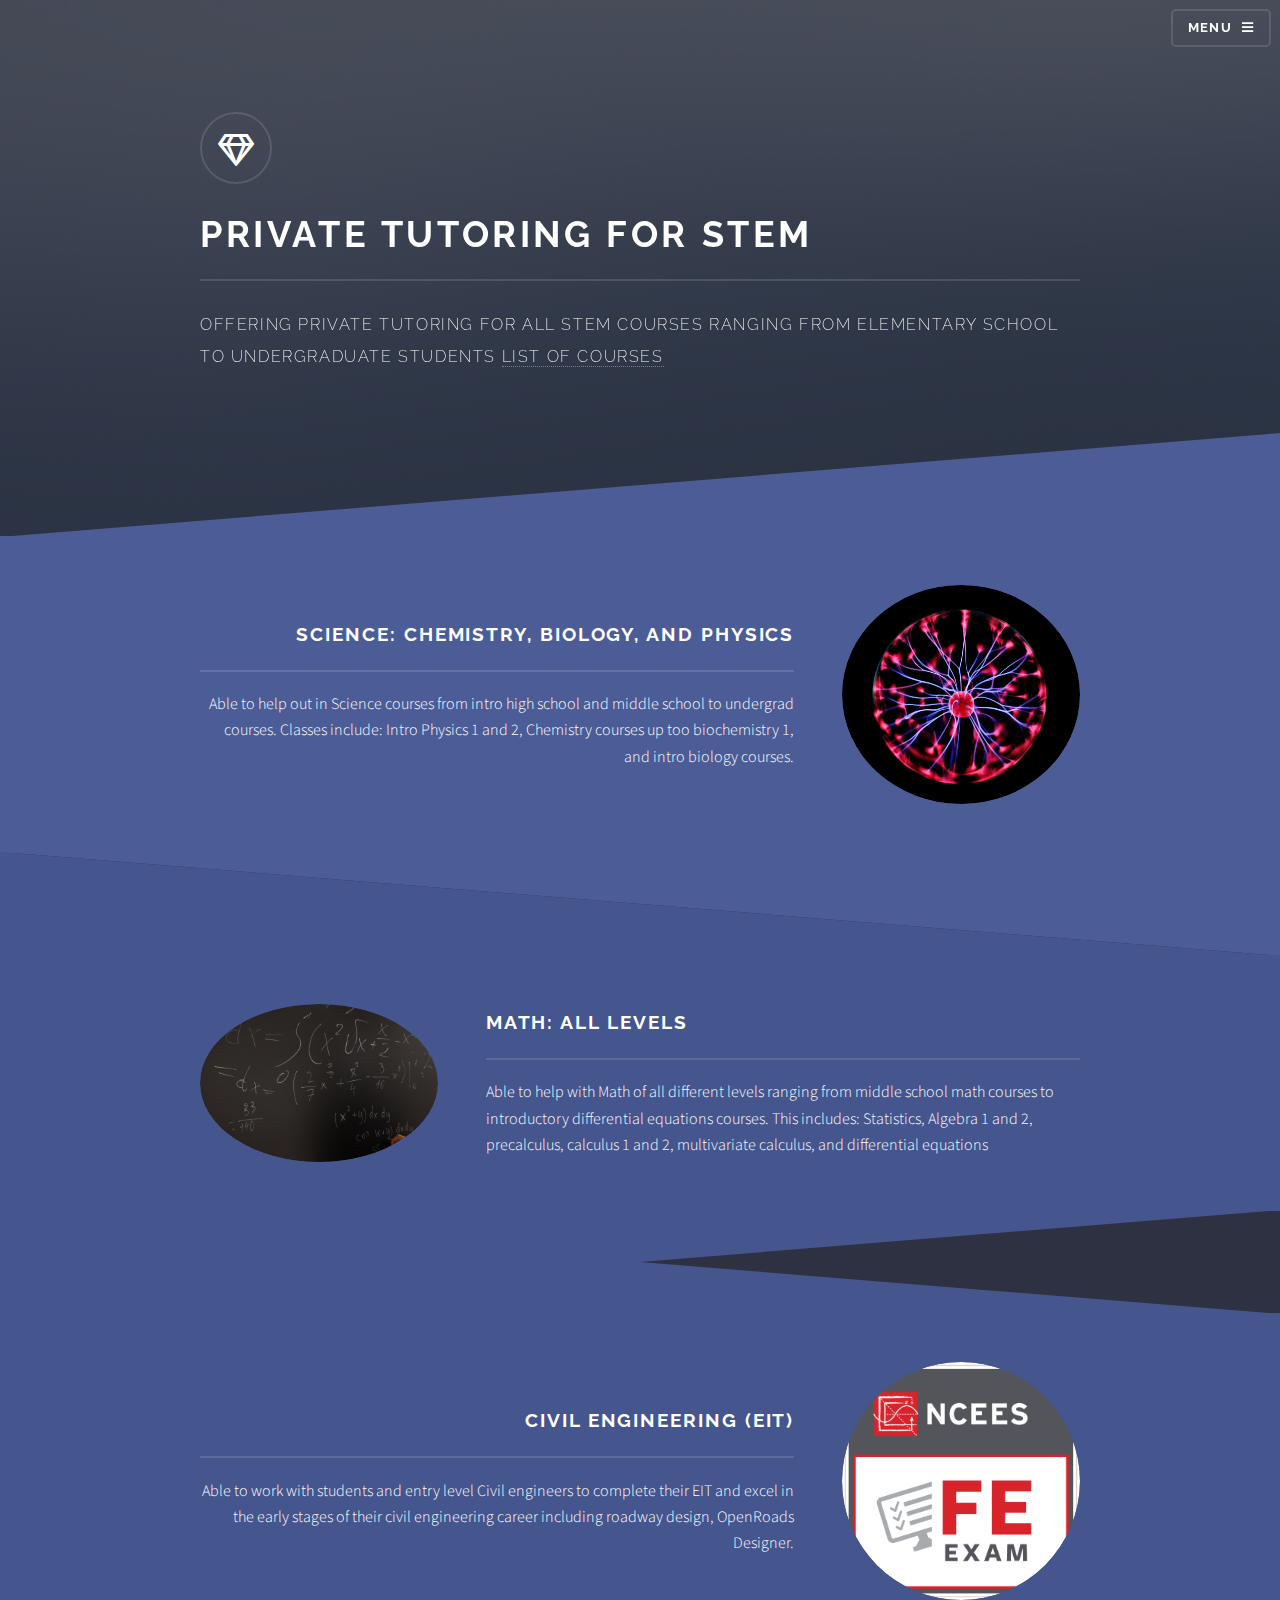
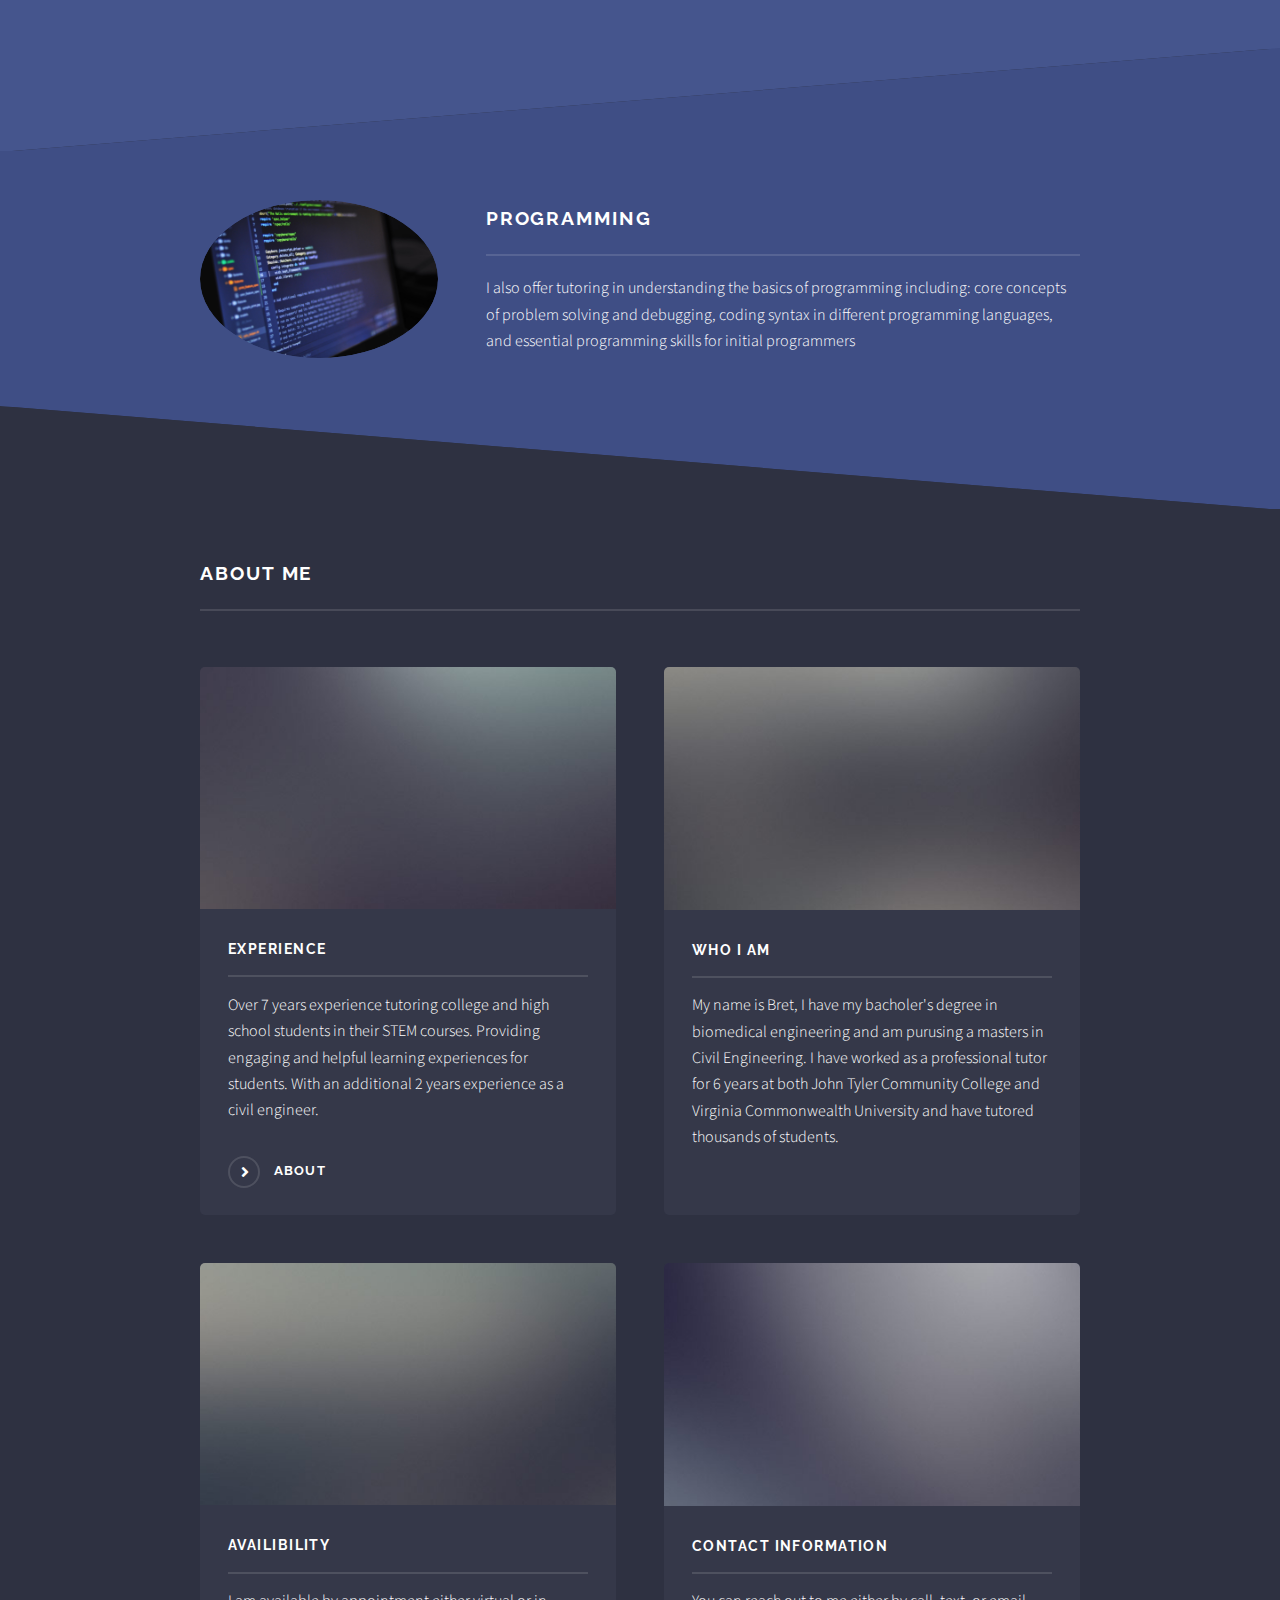
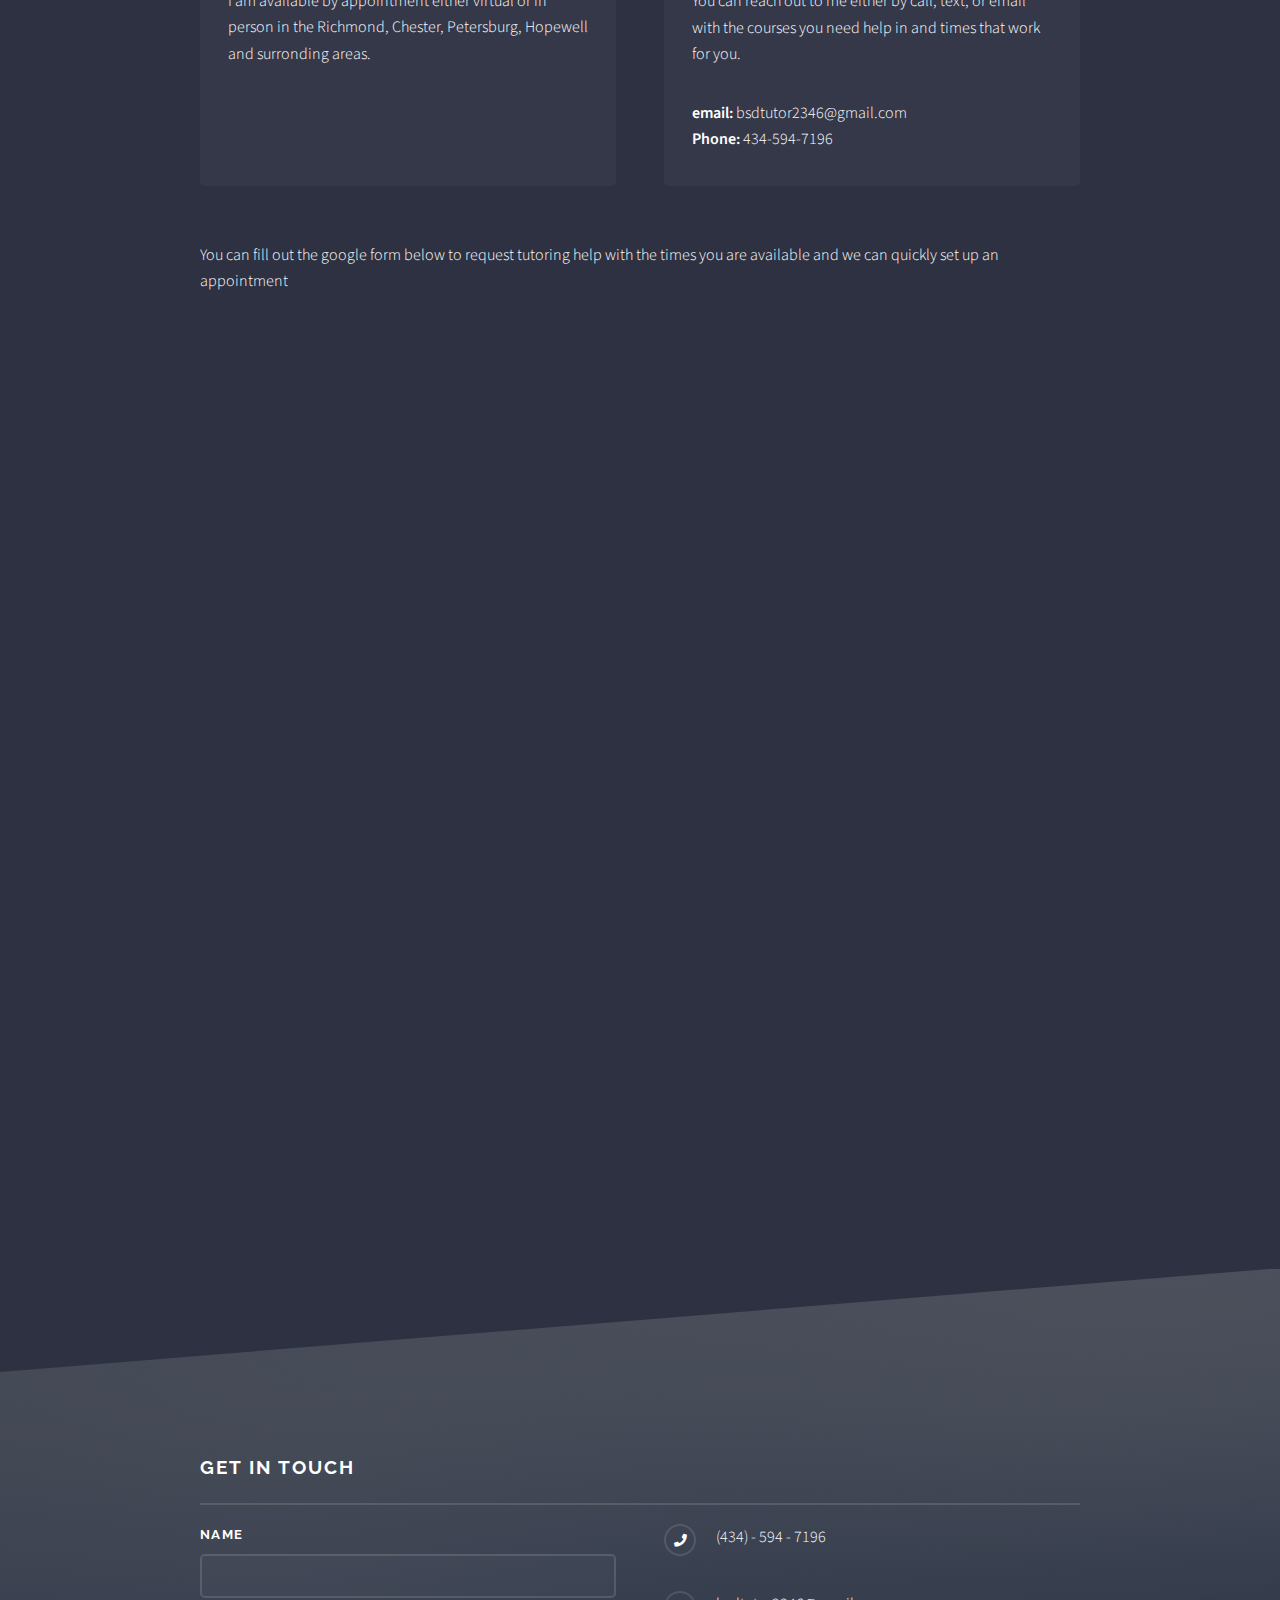
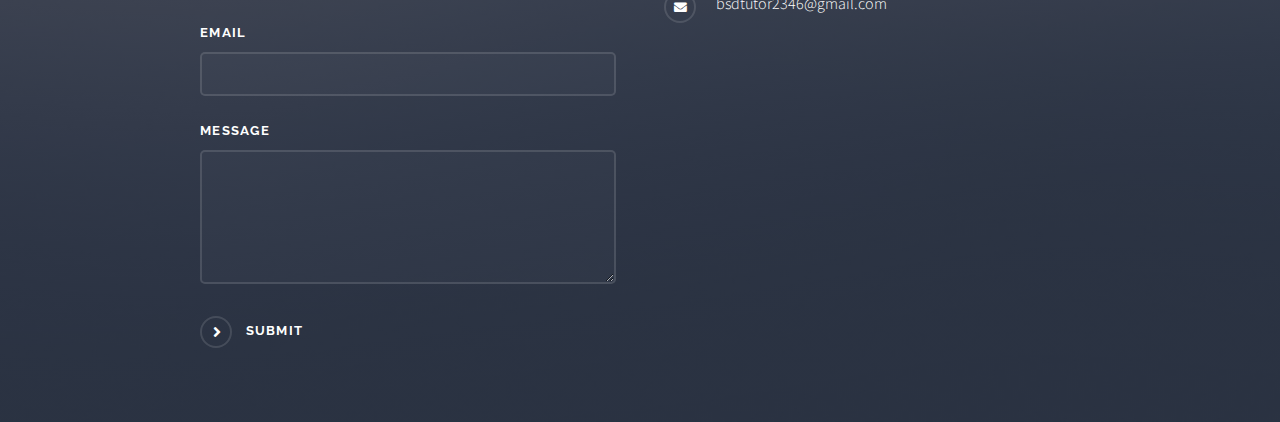
<file: index.html>
<!DOCTYPE HTML>
<!--

-->
<html>
	<head>
		<title>STEM Tutoring</title>
		<meta charset="utf-8" />
		<meta name="viewport" content="width=device-width, initial-scale=1, user-scalable=no" />
		<link rel="stylesheet" href="assets/css/main.css" />
		<noscript><link rel="stylesheet" href="assets/css/noscript.css" /></noscript>
	</head>
	<body class="is-preload">

		<!-- Page Wrapper -->
			<div id="page-wrapper">

				<!-- Header -->
				<header id="header" class="alt">
					<h1><a href="index.html">Tutoring</a></h1>
						<nav>
							<a href="#menu">Menu</a>
						</nav>
					<!--
						Notes: This is a header 
					-->
				</header>

				 
					<nav id="menu">
						<div class="inner">
							<h2>Menu</h2>
							<ul class="links">
								<li><a href="index.html">Home</a></li>
								<li><a href="generic.html">List of Problem Sets</a></li>
							    <li><a href="elements.html">Additional features</a></li>
								<li><a href="#">Math</a></li>
								<li><a href="#">Civil Engineering</a></li>
							</ul>
							<a href="#" class="close">Close</a>
						</div>
					</nav>
				
				<!-- Banner -->
					<section id="banner">
						<div class="inner">
							<div class="logo"><span class="icon fa-gem"></span></div>
							<h2> Private Tutoring for STEM</h2>
							<p>
								Offering Private tutoring for all STEM courses
								ranging from elementary school to undergraduate students
								<a href="generic.html">List of Courses</a>
								
							</p>
							
						</div>
					</section>

				<!-- Wrapper -->
					<section id="wrapper">

						<!-- One -->
						<section id="one" class="wrapper spotlight style1">
							<div class="inner">
								<a href="#" class="image"><img src="images/Science.jpg" alt="" /></a>
								<div class="content">
									<h2 class="major">Science: Chemistry, Biology, and Physics</h2>
									<p>
										Able to help out in Science courses from intro high school and middle school to undergrad courses.
										Classes include: Intro Physics 1 and 2, Chemistry courses up too biochemistry 1,
										and intro biology courses.
									</p>
								</div>
							</div>
						</section>

						<!-- Two -->
						<section id="two" class="wrapper alt spotlight style2">
							<div class="inner">
								<a href="#" class="image"><img src="images/Math.jpg" alt="" /></a>
								<div class="content">
									<h2 class="major">Math: all levels</h2>
									<p>
										Able to help with Math of all different levels ranging from middle school math courses to introductory
										differential equations courses. This includes: Statistics, Algebra 1 and 2,
										precalculus, calculus 1 and 2, multivariate calculus,
										and differential equations
									</p>
								</div>
							</div>
						</section>

						<!-- Three -->

						<section id="Three" class="wrapper alt spotlight style2">
							<div class="inner">
								<a href="#" class="image"><img src="images/CE EIT.jpg" alt="" /></a>
								<div class="content">
									<h2 class="major">Civil Engineering (EIT) </h2>
									<p>
										Able to work with students and entry level Civil engineers to complete their 
										EIT and excel in the early stages of their civil engineering career including 
										roadway design, OpenRoads Designer. 
									</p>
								</div>
							</div>
						</section>

						<!-- Four -->

						<section id="four" class="wrapper spotlight style3">
							<div class="inner">
								<a href="#" class="image"><img src="images/Programming.jpg" alt="" /></a>
								<div class="content">
									<h2 class="major"> Programming </h2>
									<p>
										I also offer tutoring in understanding the basics of programming including:
										core concepts of problem solving and debugging,
										coding syntax in different programming languages,
										and essential programming skills for initial programmers
									</p>
								</div>
							</div>
						</section>

						<!-- Five -->
						<section id="five" class="wrapper alt style1">
							<div class="inner">
								<h2 class="major">About Me </h2>
								<p></p>
								<section class="features">
									<article>
										<a href="#" class="image"><img src="images/pic04.jpg" alt="" /></a>
										<h3 class="major">Experience</h3>
										<p>
											Over 7 years experience tutoring college and high school students in
											their STEM courses. Providing engaging and helpful learning experiences
											for students. With an additional 2 years experience as a civil engineer.
										</p>
										<a href="#" class="special">About </a>
									</article>
									<article>
										<a href="#" class="image"><img src="images/pic05.jpg" alt="" /></a>
										<h3 class="major">Who I Am</h3>
										<p>
											My name is Bret, I have my bacholer's degree in biomedical engineering and am purusing
											a masters in Civil Engineering. I have worked as a professional tutor for
											6 years at both John Tyler Community College and Virginia Commonwealth University and
											have tutored thousands of students.
										</p>
									</article>
									<article>
										<a href="#" class="image"><img src="images/pic06.jpg" alt="" /></a>
										<h3 class="major">Availibility </h3>
										<p>
											I am available by appointment either virtual or in person in the Richmond, Chester,
											Petersburg, Hopewell and surronding areas.
										</p>
									</article>
									<article>
										<a href="#" class="image"><img src="images/pic07.jpg" alt="" /></a>
										<h3 class="major"> Contact Information </h3>
										<p>
											You can reach out to me either by call, text, or email
											with the courses you need help in and times that work for you.
										</p>
										<p>
											<b>email:</b> bsdtutor2346@gmail.com
											<br>
											<b>Phone:</b> 434-594-7196
										</p>
										<p>

										</p>
									</article>
								</section>
								<section id="features">
									<p>
										You can fill out the google form below to request tutoring help
										with the times you are available and we can quickly set up an appointment
									</p>
									<iframe src="https://docs.google.com/forms/d/e/1FAIpQLSdPLf5MfGDSiAwdK-UUbLKvwKqs4mCoRJBNUO9q2pNtvH5Bow/viewform?usp=sharing"
											width="917" height="917" frameborder="0" marginheight="0" marginwidth="0">
										Loading…
									</iframe>
								</section>
							</div>
						</section>

					</section>

				<!-- Footer -->
					<section id="footer">
						<div class="inner">
							<h2 class="major">Get in touch</h2>
							<form method="post" action="#">
								<div class="fields">
									<div class="field">
										<label for="name">Name</label>
										<input type="text" name="name" id="name" />
									</div>
									<div class="field">
										<label for="email">Email</label>
										<input type="email" name="email" id="email" />
									</div>
									<div class="field">
										<label for="message">Message</label>
										<textarea name="message" id="message" rows="4"></textarea>
									</div>
								</div>
								<ul class="actions">
									<li><a href="mailto:bsdtutor2346@gmail.com" class="special">Submit</a></li>
								</ul>
							</form>
							<ul class="contact">
								<li class="icon solid fa-phone">(434) - 594 - 7196 </li>
								<li class="icon solid fa-envelope">bsdtutor2346@gmail.com</a></li>
							</ul>
						</div>
					</section>

			</div>

		<!-- Scripts -->
			<script src="assets/js/jquery.min.js"></script>
			<script src="assets/js/jquery.scrollex.min.js"></script>
			<script src="assets/js/browser.min.js"></script>
			<script src="assets/js/breakpoints.min.js"></script>
			<script src="assets/js/util.js"></script>
			<script src="assets/js/main.js"></script>

	</body>
</html>
</file>
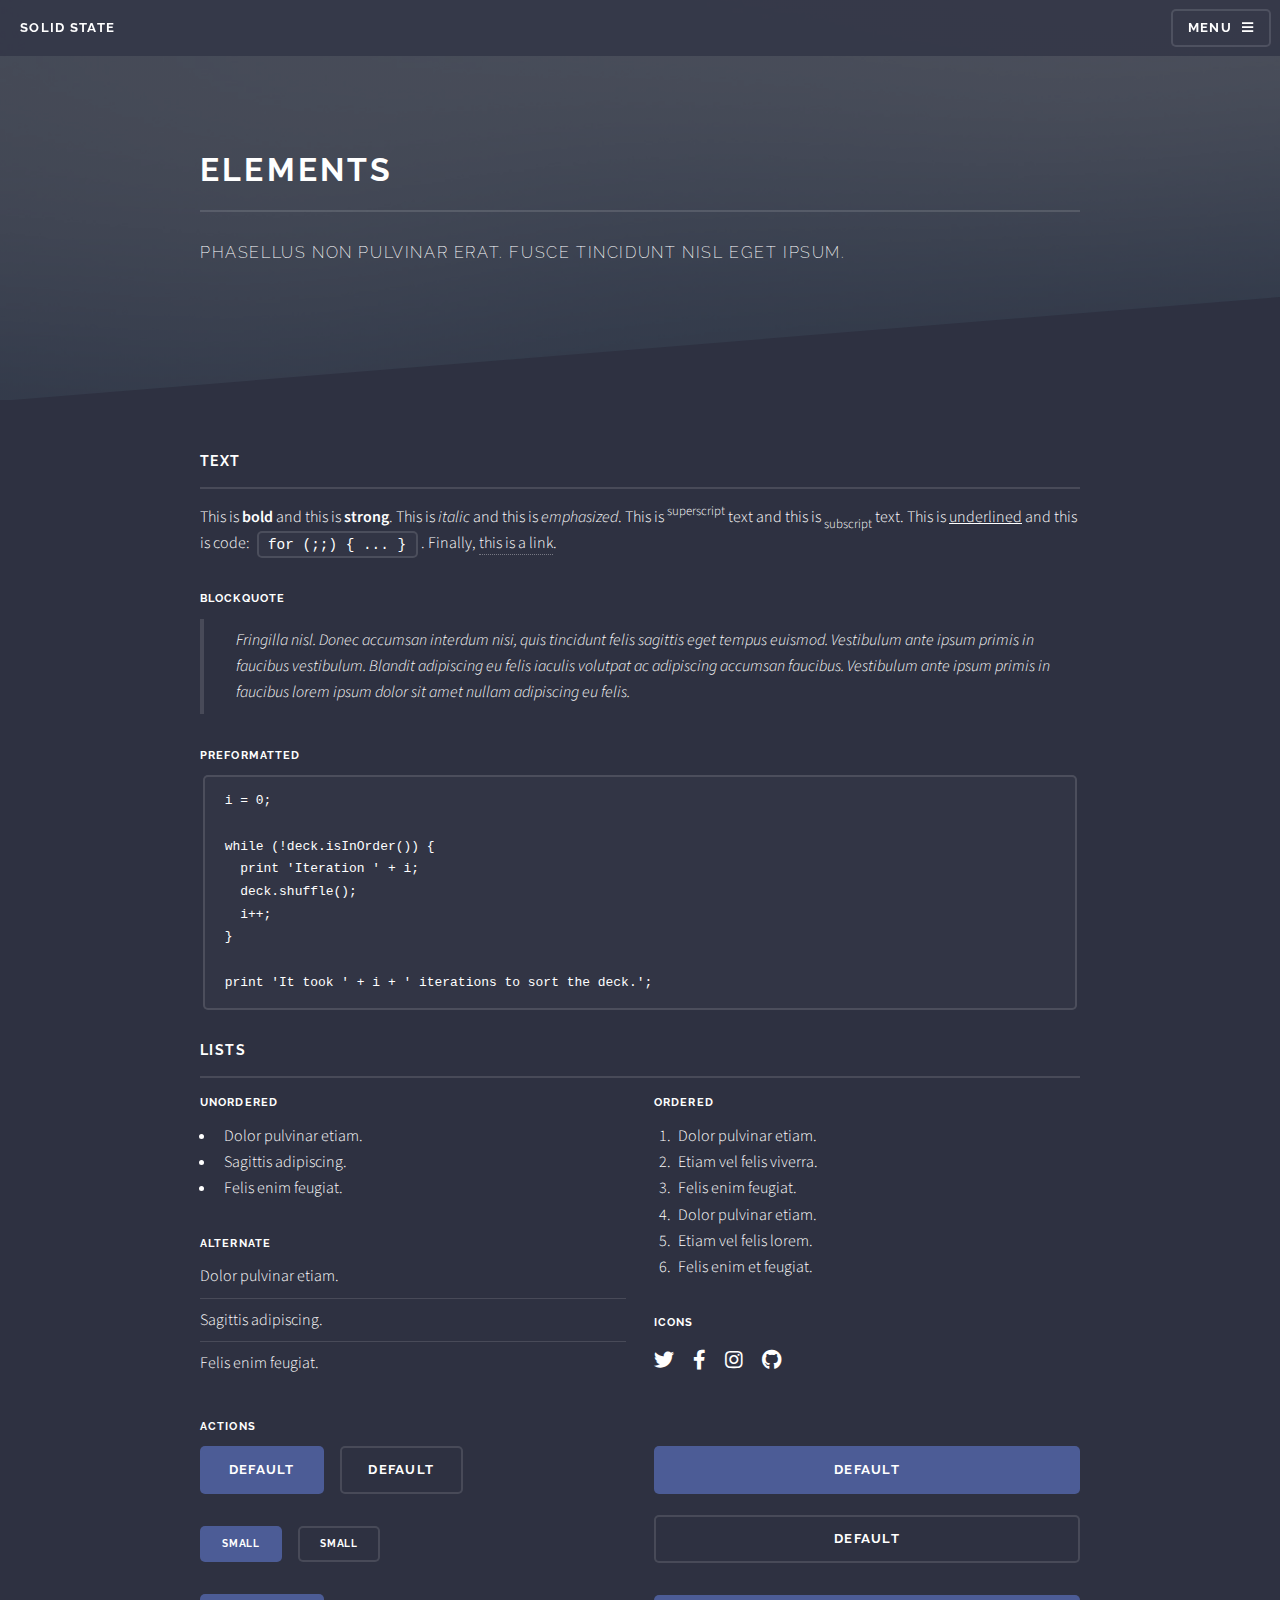
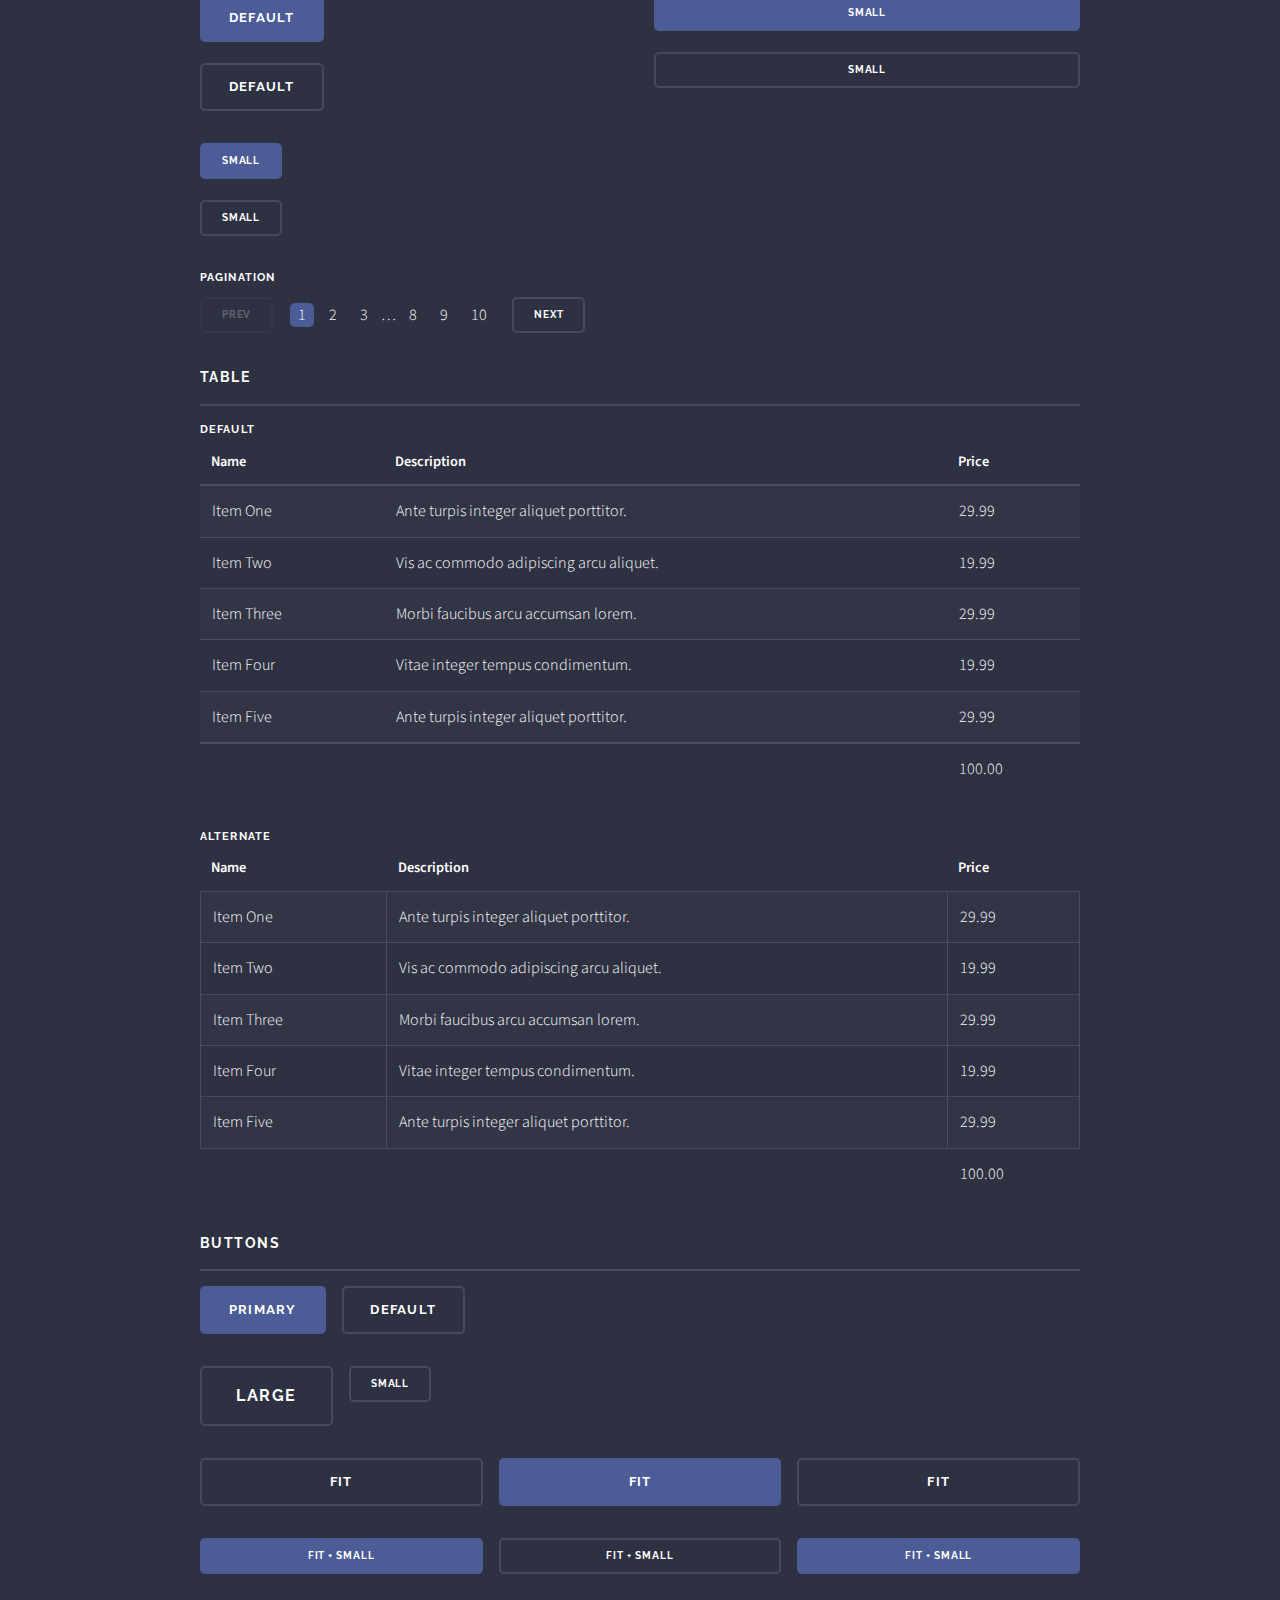
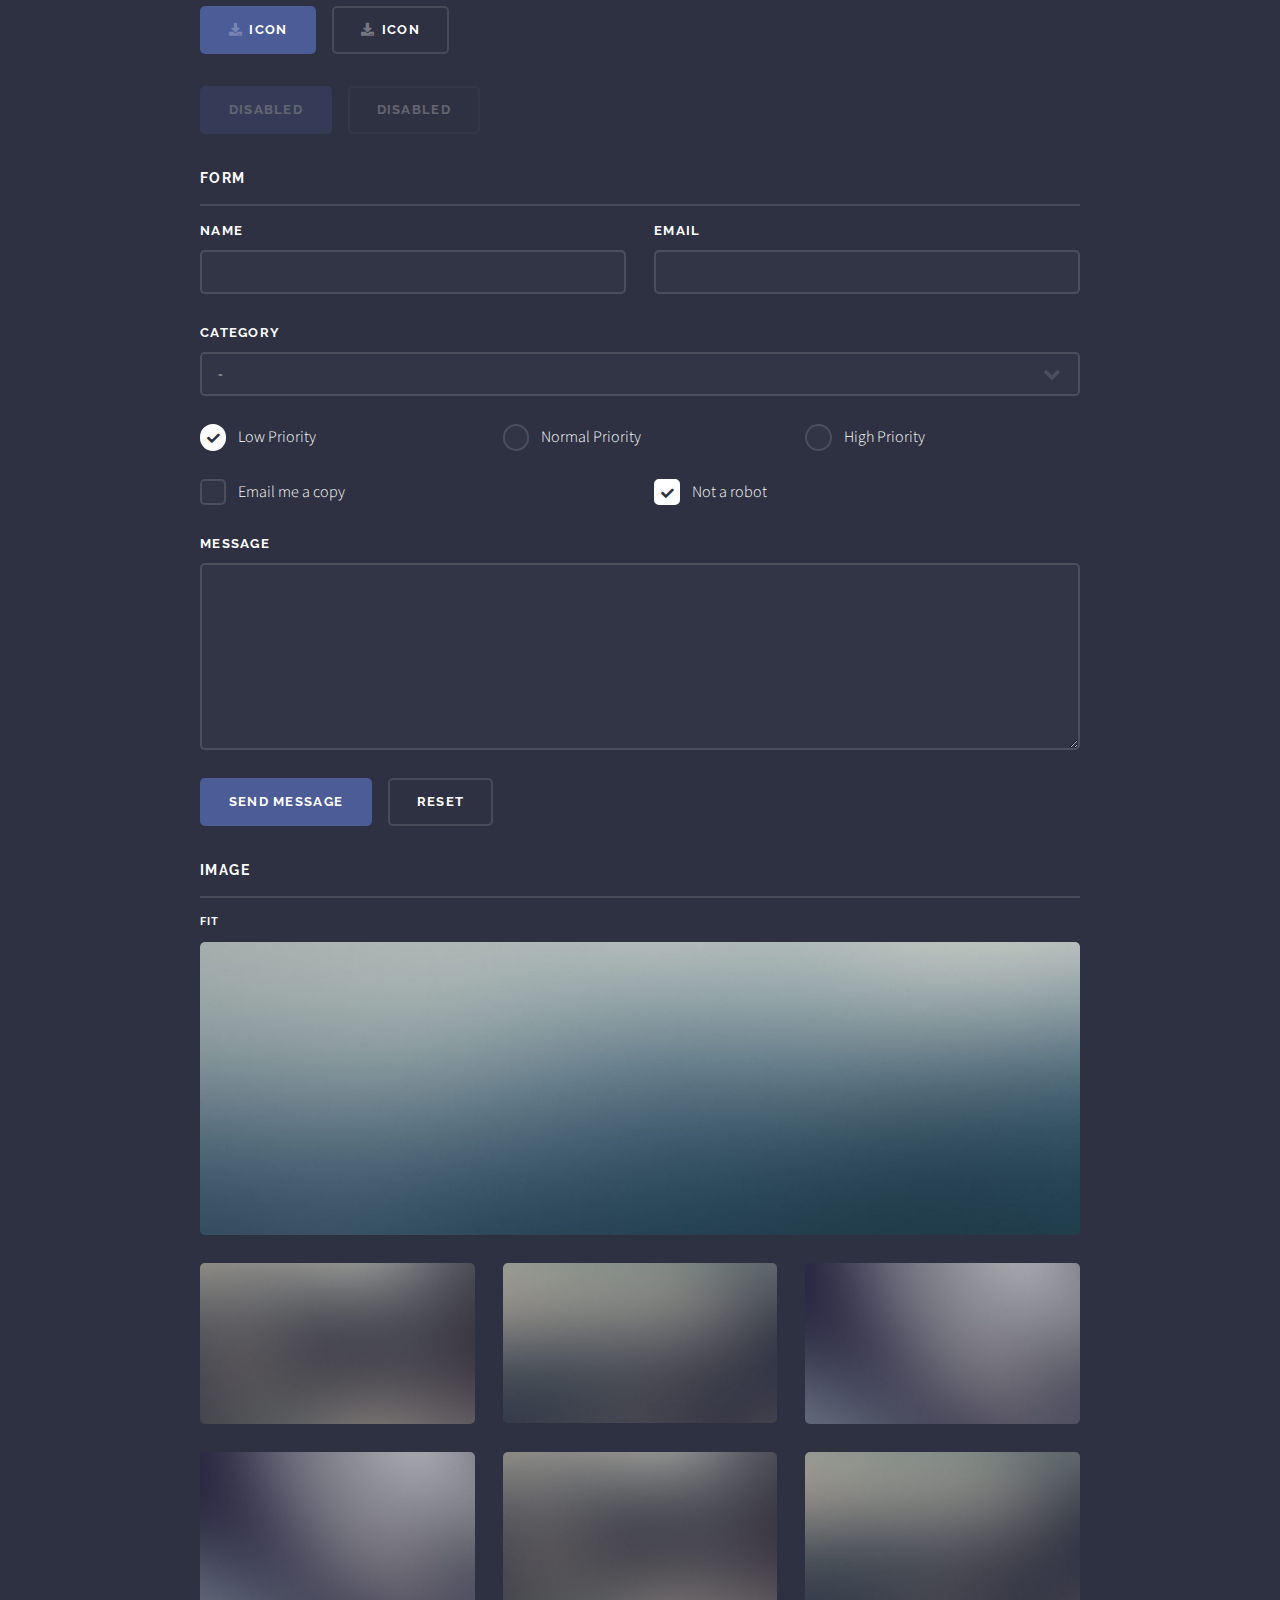
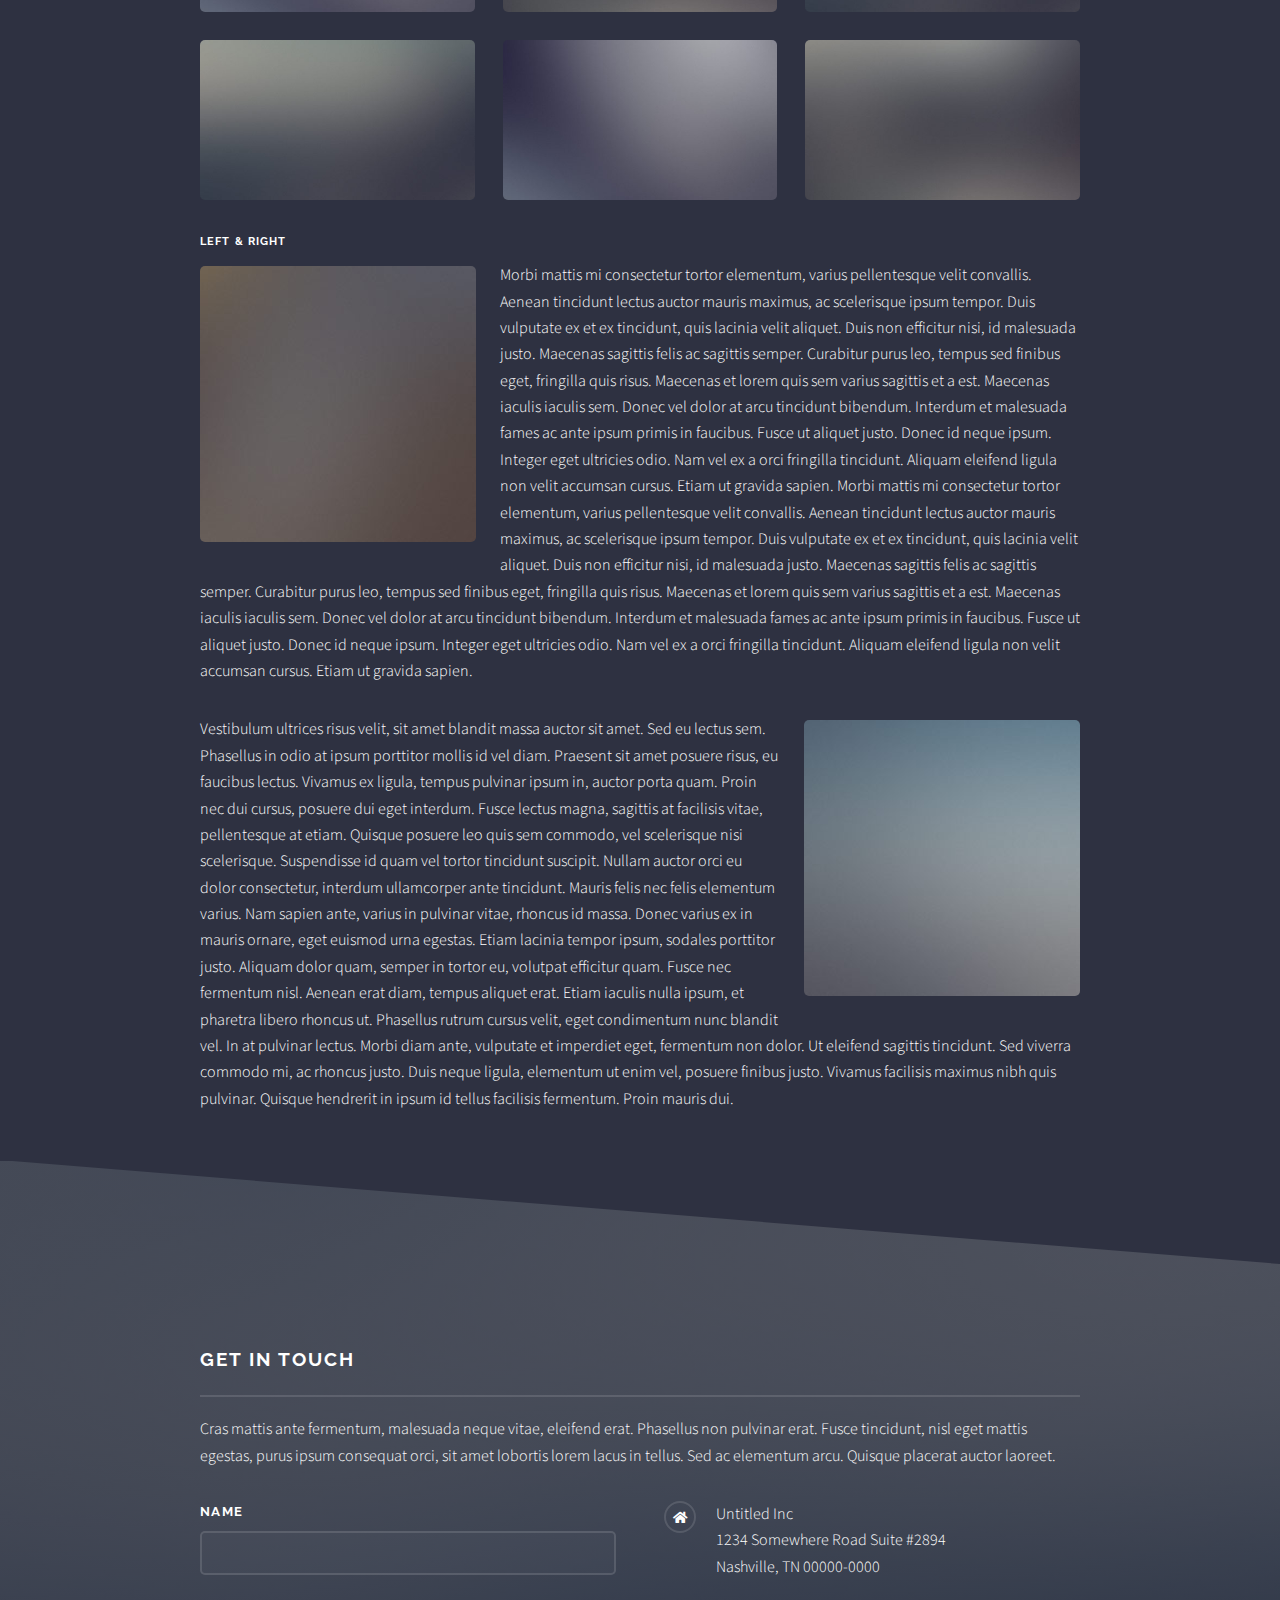
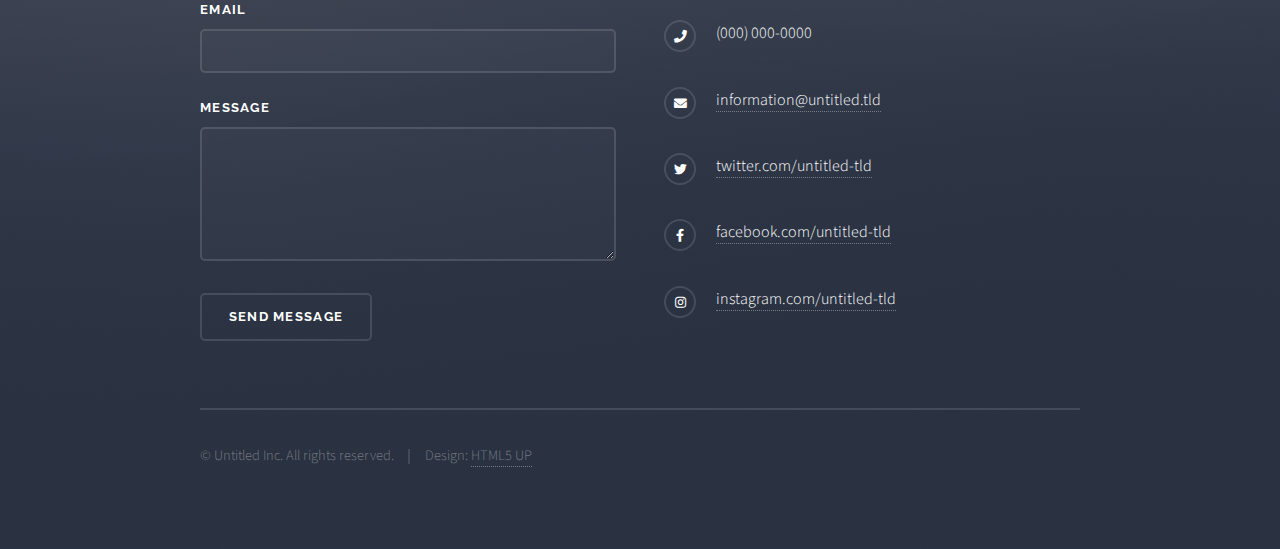
<file: elements.html>
<!DOCTYPE HTML>
<!--
	Solid State by HTML5 UP
	html5up.net | @ajlkn
	Free for personal and commercial use under the CCA 3.0 license (html5up.net/license)
-->
<html>
	<head>
		<title>Elements - Solid State by HTML5 UP</title>
		<meta charset="utf-8" />
		<meta name="viewport" content="width=device-width, initial-scale=1, user-scalable=no" />
		<link rel="stylesheet" href="assets/css/main.css" />
		<noscript><link rel="stylesheet" href="assets/css/noscript.css" /></noscript>
	</head>
	<body class="is-preload">

		<!-- Page Wrapper -->
			<div id="page-wrapper">

				<!-- Header -->
					<header id="header">
						<h1><a href="index.html">Solid State</a></h1>
						<nav>
							<a href="#menu">Menu</a>
						</nav>
					</header>

				<!-- Menu -->
					<nav id="menu">
						<div class="inner">
							<h2>Menu</h2>
							<ul class="links">
								<li><a href="index.html">Home</a></li>
								<li><a href="generic.html">Generic</a></li>
								<li><a href="elements.html">Elements</a></li>
								<li><a href="#">Log In</a></li>
								<li><a href="#">Sign Up</a></li>
							</ul>
							<a href="#" class="close">Close</a>
						</div>
					</nav>

				<!-- Wrapper -->
					<section id="wrapper">
						<header>
							<div class="inner">
								<h2>Elements</h2>
								<p>Phasellus non pulvinar erat. Fusce tincidunt nisl eget ipsum.</p>
							</div>
						</header>

						<!-- Content -->
							<div class="wrapper">
								<div class="inner">

									<section>
										<h3 class="major">Text</h3>
										<p>This is <b>bold</b> and this is <strong>strong</strong>. This is <i>italic</i> and this is <em>emphasized</em>.
										This is <sup>superscript</sup> text and this is <sub>subscript</sub> text.
										This is <u>underlined</u> and this is code: <code>for (;;) { ... }</code>. Finally, <a href="#">this is a link</a>.</p>
										<h4>Blockquote</h4>
										<blockquote>Fringilla nisl. Donec accumsan interdum nisi, quis tincidunt felis sagittis eget tempus euismod. Vestibulum ante ipsum primis in faucibus vestibulum. Blandit adipiscing eu felis iaculis volutpat ac adipiscing accumsan faucibus. Vestibulum ante ipsum primis in faucibus lorem ipsum dolor sit amet nullam adipiscing eu felis.</blockquote>
										<h4>Preformatted</h4>
										<pre><code>i = 0;

while (!deck.isInOrder()) {
  print 'Iteration ' + i;
  deck.shuffle();
  i++;
}

print 'It took ' + i + ' iterations to sort the deck.';</code></pre>
									</section>

									<section>
										<h3 class="major">Lists</h3>
										<div class="row">
											<div class="col-6 col-12-medium">
												<h4>Unordered</h4>
												<ul>
													<li>Dolor pulvinar etiam.</li>
													<li>Sagittis adipiscing.</li>
													<li>Felis enim feugiat.</li>
												</ul>
												<h4>Alternate</h4>
												<ul class="alt">
													<li>Dolor pulvinar etiam.</li>
													<li>Sagittis adipiscing.</li>
													<li>Felis enim feugiat.</li>
												</ul>
											</div>
											<div class="col-6 col-12-medium">
												<h4>Ordered</h4>
												<ol>
													<li>Dolor pulvinar etiam.</li>
													<li>Etiam vel felis viverra.</li>
													<li>Felis enim feugiat.</li>
													<li>Dolor pulvinar etiam.</li>
													<li>Etiam vel felis lorem.</li>
													<li>Felis enim et feugiat.</li>
												</ol>
												<h4>Icons</h4>
												<ul class="icons">
													<li><a href="#" class="icon brands fa-twitter"><span class="label">Twitter</span></a></li>
													<li><a href="#" class="icon brands fa-facebook-f"><span class="label">Facebook</span></a></li>
													<li><a href="#" class="icon brands fa-instagram"><span class="label">Instagram</span></a></li>
													<li><a href="#" class="icon brands fa-github"><span class="label">Github</span></a></li>
												</ul>
											</div>
										</div>
										<h4>Actions</h4>
										<div class="row">
											<div class="col-6 col-12-medium">
												<ul class="actions">
													<li><a href="#" class="button primary">Default</a></li>
													<li><a href="#" class="button">Default</a></li>
												</ul>
												<ul class="actions small">
													<li><a href="#" class="button primary small">Small</a></li>
													<li><a href="#" class="button small">Small</a></li>
												</ul>
												<ul class="actions stacked">
													<li><a href="#" class="button primary">Default</a></li>
													<li><a href="#" class="button">Default</a></li>
												</ul>
												<ul class="actions stacked small">
													<li><a href="#" class="button primary small">Small</a></li>
													<li><a href="#" class="button small">Small</a></li>
												</ul>
											</div>
											<div class="col-6 col-12-medium">
												<ul class="actions stacked">
													<li><a href="#" class="button primary fit">Default</a></li>
													<li><a href="#" class="button fit">Default</a></li>
												</ul>
												<ul class="actions stacked small">
													<li><a href="#" class="button primary small fit">Small</a></li>
													<li><a href="#" class="button small fit">Small</a></li>
												</ul>
											</div>
										</div>
										<h4>Pagination</h4>
										<ul class="pagination">
											<li><span class="button small disabled">Prev</span></li>
											<li><a href="#" class="page active">1</a></li>
											<li><a href="#" class="page">2</a></li>
											<li><a href="#" class="page">3</a></li>
											<li><span>&hellip;</span></li>
											<li><a href="#" class="page">8</a></li>
											<li><a href="#" class="page">9</a></li>
											<li><a href="#" class="page">10</a></li>
											<li><a href="#" class="button small">Next</a></li>
										</ul>
									</section>

									<section>
										<h3 class="major">Table</h3>
										<h4>Default</h4>
										<div class="table-wrapper">
											<table>
												<thead>
													<tr>
														<th>Name</th>
														<th>Description</th>
														<th>Price</th>
													</tr>
												</thead>
												<tbody>
													<tr>
														<td>Item One</td>
														<td>Ante turpis integer aliquet porttitor.</td>
														<td>29.99</td>
													</tr>
													<tr>
														<td>Item Two</td>
														<td>Vis ac commodo adipiscing arcu aliquet.</td>
														<td>19.99</td>
													</tr>
													<tr>
														<td>Item Three</td>
														<td> Morbi faucibus arcu accumsan lorem.</td>
														<td>29.99</td>
													</tr>
													<tr>
														<td>Item Four</td>
														<td>Vitae integer tempus condimentum.</td>
														<td>19.99</td>
													</tr>
													<tr>
														<td>Item Five</td>
														<td>Ante turpis integer aliquet porttitor.</td>
														<td>29.99</td>
													</tr>
												</tbody>
												<tfoot>
													<tr>
														<td colspan="2"></td>
														<td>100.00</td>
													</tr>
												</tfoot>
											</table>
										</div>

										<h4>Alternate</h4>
										<div class="table-wrapper">
											<table class="alt">
												<thead>
													<tr>
														<th>Name</th>
														<th>Description</th>
														<th>Price</th>
													</tr>
												</thead>
												<tbody>
													<tr>
														<td>Item One</td>
														<td>Ante turpis integer aliquet porttitor.</td>
														<td>29.99</td>
													</tr>
													<tr>
														<td>Item Two</td>
														<td>Vis ac commodo adipiscing arcu aliquet.</td>
														<td>19.99</td>
													</tr>
													<tr>
														<td>Item Three</td>
														<td> Morbi faucibus arcu accumsan lorem.</td>
														<td>29.99</td>
													</tr>
													<tr>
														<td>Item Four</td>
														<td>Vitae integer tempus condimentum.</td>
														<td>19.99</td>
													</tr>
													<tr>
														<td>Item Five</td>
														<td>Ante turpis integer aliquet porttitor.</td>
														<td>29.99</td>
													</tr>
												</tbody>
												<tfoot>
													<tr>
														<td colspan="2"></td>
														<td>100.00</td>
													</tr>
												</tfoot>
											</table>
										</div>
									</section>

									<section>
										<h3 class="major">Buttons</h3>
										<ul class="actions">
											<li><a href="#" class="button primary">Primary</a></li>
											<li><a href="#" class="button">Default</a></li>
										</ul>
										<ul class="actions">
											<li><a href="#" class="button large">Large</a></li>
											<li><a href="#" class="button small">Small</a></li>
										</ul>
										<ul class="actions fit">
											<li><a href="#" class="button fit">Fit</a></li>
											<li><a href="#" class="button primary fit">Fit</a></li>
											<li><a href="#" class="button fit">Fit</a></li>
										</ul>
										<ul class="actions fit small">
											<li><a href="#" class="button primary fit small">Fit + Small</a></li>
											<li><a href="#" class="button fit small">Fit + Small</a></li>
											<li><a href="#" class="button primary fit small">Fit + Small</a></li>
										</ul>
										<ul class="actions">
											<li><a href="#" class="button primary icon solid fa-download">Icon</a></li>
											<li><a href="#" class="button icon solid fa-download">Icon</a></li>
										</ul>
										<ul class="actions">
											<li><span class="button primary disabled">Disabled</span></li>
											<li><span class="button disabled">Disabled</span></li>
										</ul>
									</section>

									<section>
										<h3 class="major">Form</h3>
										<form method="post" action="#">
											<div class="row gtr-uniform">
												<div class="col-6 col-12-xsmall">
													<label for="demo-name">Name</label>
													<input type="text" name="demo-name" id="demo-name" value="" />
												</div>
												<div class="col-6 col-12-xsmall">
													<label for="demo-email">Email</label>
													<input type="email" name="demo-email" id="demo-email" value="" />
												</div>
												<div class="col-12">
													<label for="demo-category">Category</label>
													<select name="demo-category" id="demo-category">
														<option value="">-</option>
														<option value="1">Manufacturing</option>
														<option value="1">Shipping</option>
														<option value="1">Administration</option>
														<option value="1">Human Resources</option>
													</select>
												</div>
												<div class="col-4 col-12-small">
													<input type="radio" id="demo-priority-low" name="demo-priority" checked>
													<label for="demo-priority-low">Low Priority</label>
												</div>
												<div class="col-4 col-12-small">
													<input type="radio" id="demo-priority-normal" name="demo-priority">
													<label for="demo-priority-normal">Normal Priority</label>
												</div>
												<div class="col-4 col-12-small">
													<input type="radio" id="demo-priority-high" name="demo-priority">
													<label for="demo-priority-high">High Priority</label>
												</div>
												<div class="col-6 col-12-small">
													<input type="checkbox" id="demo-copy" name="demo-copy">
													<label for="demo-copy">Email me a copy</label>
												</div>
												<div class="col-6 col-12-small">
													<input type="checkbox" id="demo-human" name="demo-human" checked>
													<label for="demo-human">Not a robot</label>
												</div>
												<div class="col-12">
													<label for="demo-message">Message</label>
													<textarea name="demo-message" id="demo-message" rows="6"></textarea>
												</div>
												<div class="col-12">
													<ul class="actions">
														<li><input type="submit" value="Send Message" class="primary" /></li>
														<li><input type="reset" value="Reset" /></li>
													</ul>
												</div>
											</div>
										</form>
									</section>

									<section>
										<h3 class="major">Image</h3>
										<h4>Fit</h4>
										<div class="box alt">
											<div class="row gtr-uniform">
												<div class="col-12"><span class="image fit"><img src="images/pic08.jpg" alt="" /></span></div>
												<div class="col-4"><span class="image fit"><img src="images/pic05.jpg" alt="" /></span></div>
												<div class="col-4"><span class="image fit"><img src="images/pic06.jpg" alt="" /></span></div>
												<div class="col-4"><span class="image fit"><img src="images/pic07.jpg" alt="" /></span></div>
												<div class="col-4"><span class="image fit"><img src="images/pic07.jpg" alt="" /></span></div>
												<div class="col-4"><span class="image fit"><img src="images/pic05.jpg" alt="" /></span></div>
												<div class="col-4"><span class="image fit"><img src="images/pic06.jpg" alt="" /></span></div>
												<div class="col-4"><span class="image fit"><img src="images/pic06.jpg" alt="" /></span></div>
												<div class="col-4"><span class="image fit"><img src="images/pic07.jpg" alt="" /></span></div>
												<div class="col-4"><span class="image fit"><img src="images/pic05.jpg" alt="" /></span></div>
											</div>
										</div>
										<h4>Left &amp; Right</h4>
										<p><span class="image left"><img src="images/pic01.jpg" alt="" /></span>Morbi mattis mi consectetur tortor elementum, varius pellentesque velit convallis. Aenean tincidunt lectus auctor mauris maximus, ac scelerisque ipsum tempor. Duis vulputate ex et ex tincidunt, quis lacinia velit aliquet. Duis non efficitur nisi, id malesuada justo. Maecenas sagittis felis ac sagittis semper. Curabitur purus leo, tempus sed finibus eget, fringilla quis risus. Maecenas et lorem quis sem varius sagittis et a est. Maecenas iaculis iaculis sem. Donec vel dolor at arcu tincidunt bibendum. Interdum et malesuada fames ac ante ipsum primis in faucibus. Fusce ut aliquet justo. Donec id neque ipsum. Integer eget ultricies odio. Nam vel ex a orci fringilla tincidunt. Aliquam eleifend ligula non velit accumsan cursus. Etiam ut gravida sapien. Morbi mattis mi consectetur tortor elementum, varius pellentesque velit convallis. Aenean tincidunt lectus auctor mauris maximus, ac scelerisque ipsum tempor. Duis vulputate ex et ex tincidunt, quis lacinia velit aliquet. Duis non efficitur nisi, id malesuada justo. Maecenas sagittis felis ac sagittis semper. Curabitur purus leo, tempus sed finibus eget, fringilla quis risus. Maecenas et lorem quis sem varius sagittis et a est. Maecenas iaculis iaculis sem. Donec vel dolor at arcu tincidunt bibendum. Interdum et malesuada fames ac ante ipsum primis in faucibus. Fusce ut aliquet justo. Donec id neque ipsum. Integer eget ultricies odio. Nam vel ex a orci fringilla tincidunt. Aliquam eleifend ligula non velit accumsan cursus. Etiam ut gravida sapien.</p>
										<p><span class="image right"><img src="images/pic02.jpg" alt="" /></span>Vestibulum ultrices risus velit, sit amet blandit massa auctor sit amet. Sed eu lectus sem. Phasellus in odio at ipsum porttitor mollis id vel diam. Praesent sit amet posuere risus, eu faucibus lectus. Vivamus ex ligula, tempus pulvinar ipsum in, auctor porta quam. Proin nec dui cursus, posuere dui eget interdum. Fusce lectus magna, sagittis at facilisis vitae, pellentesque at etiam. Quisque posuere leo quis sem commodo, vel scelerisque nisi scelerisque. Suspendisse id quam vel tortor tincidunt suscipit. Nullam auctor orci eu dolor consectetur, interdum ullamcorper ante tincidunt. Mauris felis nec felis elementum varius. Nam sapien ante, varius in pulvinar vitae, rhoncus id massa. Donec varius ex in mauris ornare, eget euismod urna egestas. Etiam lacinia tempor ipsum, sodales porttitor justo. Aliquam dolor quam, semper in tortor eu, volutpat efficitur quam. Fusce nec fermentum nisl. Aenean erat diam, tempus aliquet erat. Etiam iaculis nulla ipsum, et pharetra libero rhoncus ut. Phasellus rutrum cursus velit, eget condimentum nunc blandit vel. In at pulvinar lectus. Morbi diam ante, vulputate et imperdiet eget, fermentum non dolor. Ut eleifend sagittis tincidunt. Sed viverra commodo mi, ac rhoncus justo. Duis neque ligula, elementum ut enim vel, posuere finibus justo. Vivamus facilisis maximus nibh quis pulvinar. Quisque hendrerit in ipsum id tellus facilisis fermentum. Proin mauris dui.</p>
									</section>

								</div>
							</div>

					</section>

				<!-- Footer -->
					<section id="footer">
						<div class="inner">
							<h2 class="major">Get in touch</h2>
							<p>Cras mattis ante fermentum, malesuada neque vitae, eleifend erat. Phasellus non pulvinar erat. Fusce tincidunt, nisl eget mattis egestas, purus ipsum consequat orci, sit amet lobortis lorem lacus in tellus. Sed ac elementum arcu. Quisque placerat auctor laoreet.</p>
							<form method="post" action="#">
								<div class="fields">
									<div class="field">
										<label for="name">Name</label>
										<input type="text" name="name" id="name" />
									</div>
									<div class="field">
										<label for="email">Email</label>
										<input type="email" name="email" id="email" />
									</div>
									<div class="field">
										<label for="message">Message</label>
										<textarea name="message" id="message" rows="4"></textarea>
									</div>
								</div>
								<ul class="actions">
									<li><input type="submit" value="Send Message" /></li>
								</ul>
							</form>
							<ul class="contact">
								<li class="icon solid fa-home">
									Untitled Inc<br />
									1234 Somewhere Road Suite #2894<br />
									Nashville, TN 00000-0000
								</li>
								<li class="icon solid fa-phone">(000) 000-0000</li>
								<li class="icon solid fa-envelope"><a href="#">information@untitled.tld</a></li>
								<li class="icon brands fa-twitter"><a href="#">twitter.com/untitled-tld</a></li>
								<li class="icon brands fa-facebook-f"><a href="#">facebook.com/untitled-tld</a></li>
								<li class="icon brands fa-instagram"><a href="#">instagram.com/untitled-tld</a></li>
							</ul>
							<ul class="copyright">
								<li>&copy; Untitled Inc. All rights reserved.</li><li>Design: <a href="http://html5up.net">HTML5 UP</a></li>
							</ul>
						</div>
					</section>

			</div>

		<!-- Scripts -->
			<script src="assets/js/jquery.min.js"></script>
			<script src="assets/js/jquery.scrollex.min.js"></script>
			<script src="assets/js/browser.min.js"></script>
			<script src="assets/js/breakpoints.min.js"></script>
			<script src="assets/js/util.js"></script>
			<script src="assets/js/main.js"></script>

	</body>
</html>
</file>
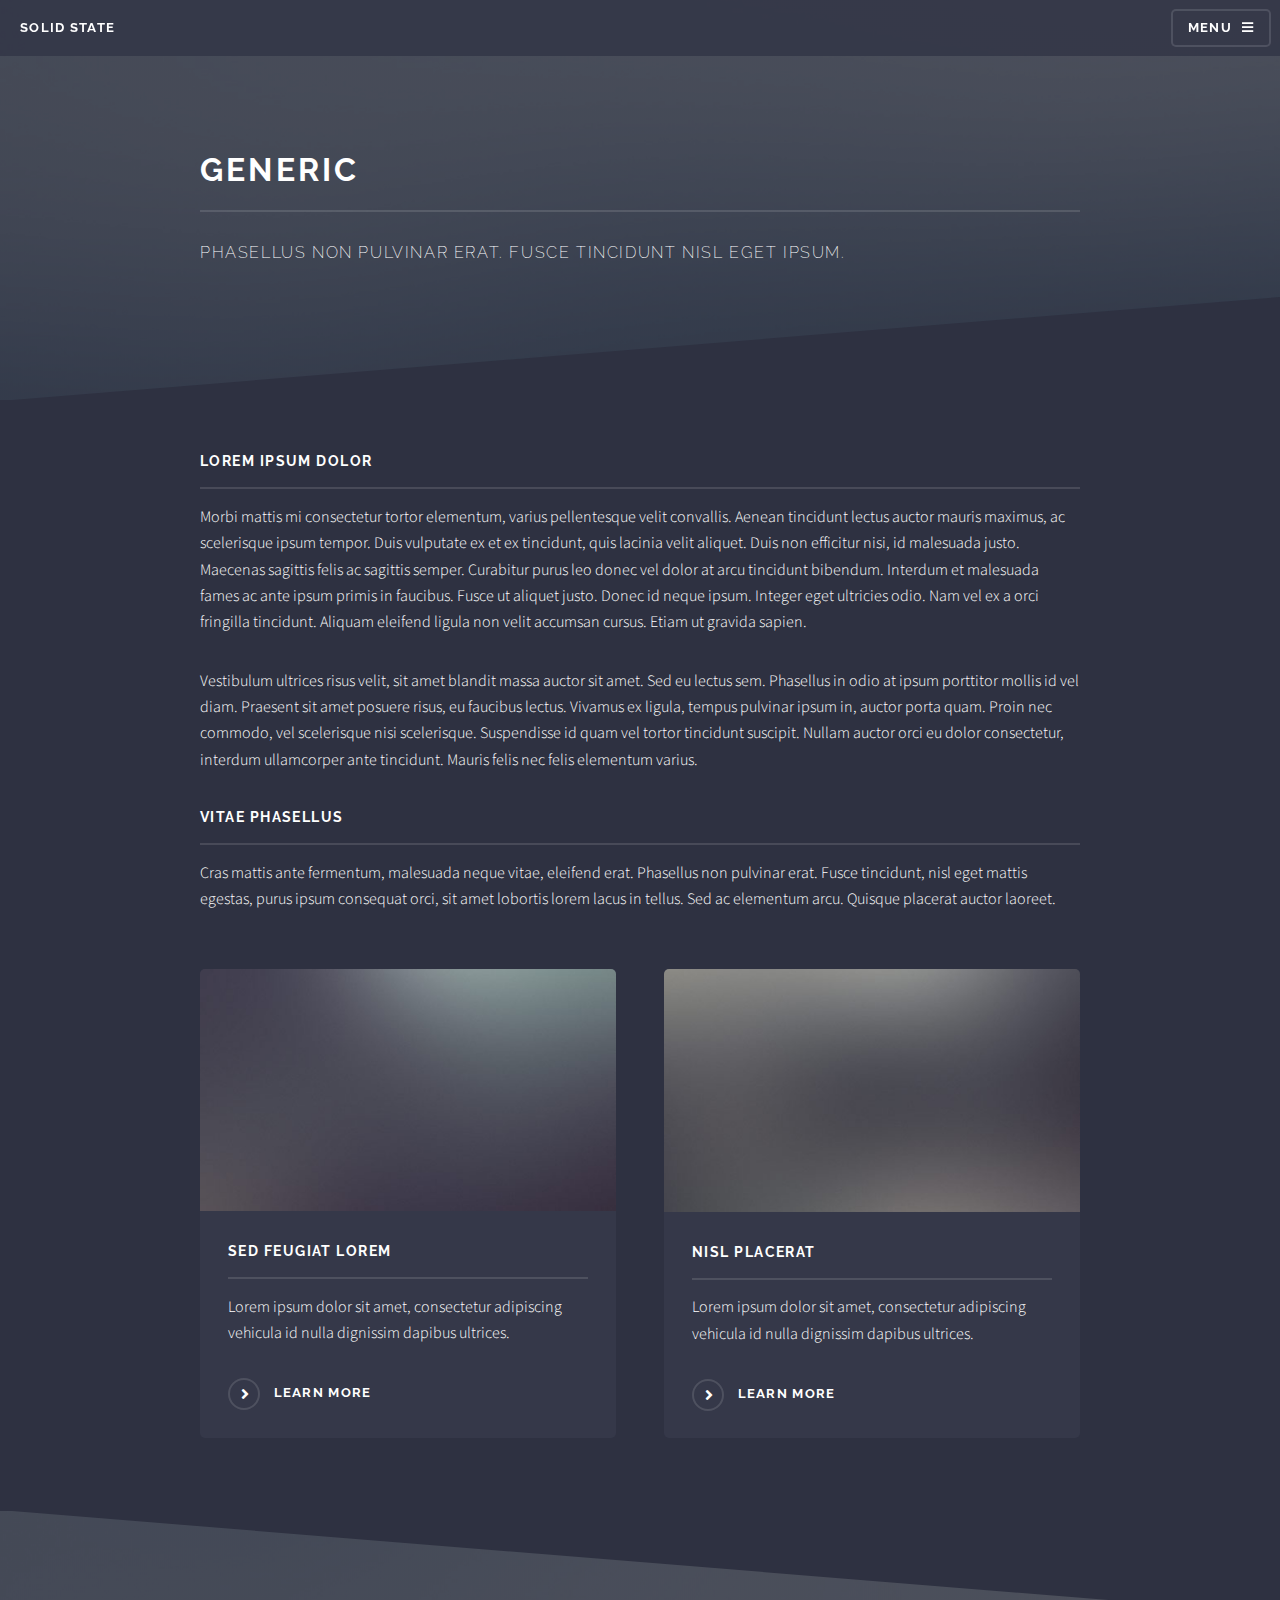
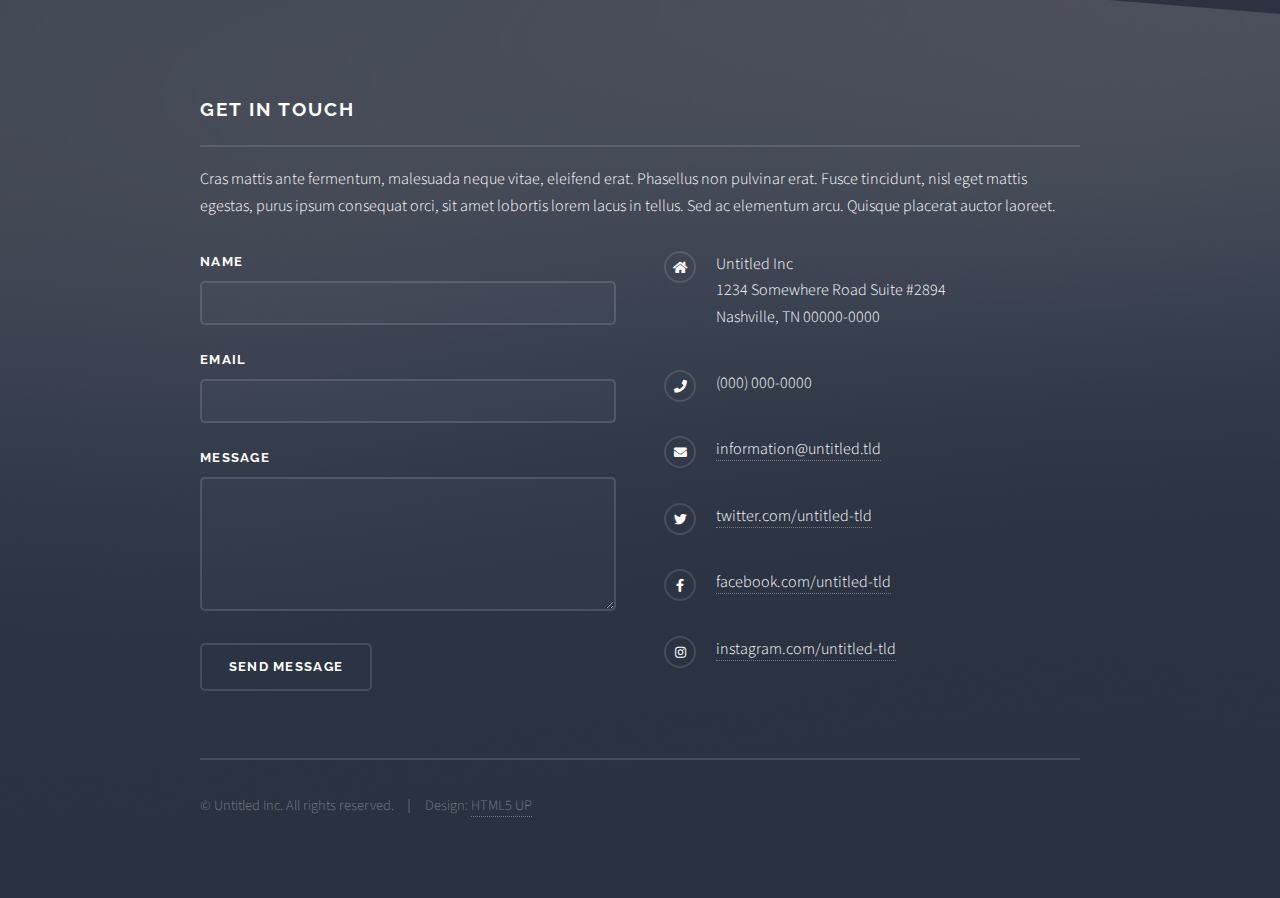
<file: generic.html>
<!DOCTYPE HTML>
<!--
	Solid State by HTML5 UP
	html5up.net | @ajlkn
	Free for personal and commercial use under the CCA 3.0 license (html5up.net/license)
-->
<html>
	<head>
		<title>Generic - Solid State by HTML5 UP</title>
		<meta charset="utf-8" />
		<meta name="viewport" content="width=device-width, initial-scale=1, user-scalable=no" />
		<link rel="stylesheet" href="assets/css/main.css" />
		<noscript><link rel="stylesheet" href="assets/css/noscript.css" /></noscript>
	</head>
	<body class="is-preload">

		<!-- Page Wrapper -->
			<div id="page-wrapper">

				<!-- Header -->
					<header id="header">
						<h1><a href="index.html">Solid State</a></h1>
						<nav>
							<a href="#menu">Menu</a>
						</nav>
					</header>

				<!-- Menu -->
					<nav id="menu">
						<div class="inner">
							<h2>Menu</h2>
							<ul class="links">
								<li><a href="index.html">Home</a></li>
								<li><a href="generic.html">Generic</a></li>
								<li><a href="elements.html">Elements</a></li>
								<li><a href="#">Log In</a></li>
								<li><a href="#">Sign Up</a></li>
							</ul>
							<a href="#" class="close">Close</a>
						</div>
					</nav>

				<!-- Wrapper -->
					<section id="wrapper">
						<header>
							<div class="inner">
								<h2>Generic</h2>
								<p>Phasellus non pulvinar erat. Fusce tincidunt nisl eget ipsum.</p>
							</div>
						</header>

						<!-- Content -->
							<div class="wrapper">
								<div class="inner">

									<h3 class="major">Lorem ipsum dolor</h3>
									<p>Morbi mattis mi consectetur tortor elementum, varius pellentesque velit convallis. Aenean tincidunt lectus auctor mauris maximus, ac scelerisque ipsum tempor. Duis vulputate ex et ex tincidunt, quis lacinia velit aliquet. Duis non efficitur nisi, id malesuada justo. Maecenas sagittis felis ac sagittis semper. Curabitur purus leo donec vel dolor at arcu tincidunt bibendum. Interdum et malesuada fames ac ante ipsum primis in faucibus. Fusce ut aliquet justo. Donec id neque ipsum. Integer eget ultricies odio. Nam vel ex a orci fringilla tincidunt. Aliquam eleifend ligula non velit accumsan cursus. Etiam ut gravida sapien.</p>

									<p>Vestibulum ultrices risus velit, sit amet blandit massa auctor sit amet. Sed eu lectus sem. Phasellus in odio at ipsum porttitor mollis id vel diam. Praesent sit amet posuere risus, eu faucibus lectus. Vivamus ex ligula, tempus pulvinar ipsum in, auctor porta quam. Proin nec commodo, vel scelerisque nisi scelerisque. Suspendisse id quam vel tortor tincidunt suscipit. Nullam auctor orci eu dolor consectetur, interdum ullamcorper ante tincidunt. Mauris felis nec felis elementum varius.</p>

									<h3 class="major">Vitae phasellus</h3>
									<p>Cras mattis ante fermentum, malesuada neque vitae, eleifend erat. Phasellus non pulvinar erat. Fusce tincidunt, nisl eget mattis egestas, purus ipsum consequat orci, sit amet lobortis lorem lacus in tellus. Sed ac elementum arcu. Quisque placerat auctor laoreet.</p>

									<section class="features">
										<article>
											<a href="#" class="image"><img src="images/pic04.jpg" alt="" /></a>
											<h3 class="major">Sed feugiat lorem</h3>
											<p>Lorem ipsum dolor sit amet, consectetur adipiscing vehicula id nulla dignissim dapibus ultrices.</p>
											<a href="#" class="special">Learn more</a>
										</article>
										<article>
											<a href="#" class="image"><img src="images/pic05.jpg" alt="" /></a>
											<h3 class="major">Nisl placerat</h3>
											<p>Lorem ipsum dolor sit amet, consectetur adipiscing vehicula id nulla dignissim dapibus ultrices.</p>
											<a href="#" class="special">Learn more</a>
										</article>
									</section>

								</div>
							</div>

					</section>

				<!-- Footer -->
					<section id="footer">
						<div class="inner">
							<h2 class="major">Get in touch</h2>
							<p>Cras mattis ante fermentum, malesuada neque vitae, eleifend erat. Phasellus non pulvinar erat. Fusce tincidunt, nisl eget mattis egestas, purus ipsum consequat orci, sit amet lobortis lorem lacus in tellus. Sed ac elementum arcu. Quisque placerat auctor laoreet.</p>
							<form method="post" action="#">
								<div class="fields">
									<div class="field">
										<label for="name">Name</label>
										<input type="text" name="name" id="name" />
									</div>
									<div class="field">
										<label for="email">Email</label>
										<input type="email" name="email" id="email" />
									</div>
									<div class="field">
										<label for="message">Message</label>
										<textarea name="message" id="message" rows="4"></textarea>
									</div>
								</div>
								<ul class="actions">
									<li><input type="submit" value="Send Message" /></li>
								</ul>
							</form>
							<ul class="contact">
								<li class="icon solid fa-home">
									Untitled Inc<br />
									1234 Somewhere Road Suite #2894<br />
									Nashville, TN 00000-0000
								</li>
								<li class="icon solid fa-phone">(000) 000-0000</li>
								<li class="icon solid fa-envelope"><a href="#">information@untitled.tld</a></li>
								<li class="icon brands fa-twitter"><a href="#">twitter.com/untitled-tld</a></li>
								<li class="icon brands fa-facebook-f"><a href="#">facebook.com/untitled-tld</a></li>
								<li class="icon brands fa-instagram"><a href="#">instagram.com/untitled-tld</a></li>
							</ul>
							<ul class="copyright">
								<li>&copy; Untitled Inc. All rights reserved.</li><li>Design: <a href="http://html5up.net">HTML5 UP</a></li>
							</ul>
						</div>
					</section>

			</div>

		<!-- Scripts -->
			<script src="assets/js/jquery.min.js"></script>
			<script src="assets/js/jquery.scrollex.min.js"></script>
			<script src="assets/js/browser.min.js"></script>
			<script src="assets/js/breakpoints.min.js"></script>
			<script src="assets/js/util.js"></script>
			<script src="assets/js/main.js"></script>

	</body>
</html>
</file>
<file: assets/css/noscript.css>
/*
	Solid State by HTML5 UP
	html5up.net | @ajlkn
	Free for personal and commercial use under the CCA 3.0 license (html5up.net/license)
*/

/* Banner */

	body.is-preload #banner .logo {
		-moz-transform: none;
		-webkit-transform: none;
		-ms-transform: none;
		transform: none;
		opacity: 1;
	}

	body.is-preload #banner h2 {
		opacity: 1;
		-moz-transform: none;
		-webkit-transform: none;
		-ms-transform: none;
		transform: none;
		-moz-filter: none;
		-webkit-filter: none;
		-ms-filter: none;
		filter: none;
	}

	body.is-preload #banner p {
		opacity: 01;
		-moz-transform: none;
		-webkit-transform: none;
		-ms-transform: none;
		transform: none;
		-moz-filter: none;
		-webkit-filter: none;
		-ms-filter: none;
		filter: none;
	}
</file>
<file: assets/css/main.css>
@import url(fontawesome-all.min.css);
@import url("https://fonts.googleapis.com/css?family=Raleway:200,700|Source+Sans+Pro:300,600,300italic,600italic");

/*
	Solid State by HTML5 UP
	html5up.net | @ajlkn
	Free for personal and commercial use under the CCA 3.0 license (html5up.net/license)
*/

html, body, div, span, applet, object,
iframe, h1, h2, h3, h4, h5, h6, p, blockquote,
pre, a, abbr, acronym, address, big, cite,
code, del, dfn, em, img, ins, kbd, q, s, samp,
small, strike, strong, sub, sup, tt, var, b,
u, i, center, dl, dt, dd, ol, ul, li, fieldset,
form, label, legend, table, caption, tbody,
tfoot, thead, tr, th, td, article, aside,
canvas, details, embed, figure, figcaption,
footer, header, hgroup, menu, nav, output, ruby,
section, summary, time, mark, audio, video {
	margin: 0;
	padding: 0;
	border: 0;
	font-size: 100%;
	font: inherit;
	vertical-align: baseline;}

article, aside, details, figcaption, figure,
footer, header, hgroup, menu, nav, section {
	display: block;}

body {
	line-height: 1;
}

ol, ul {
	list-style: none;
}

blockquote, q {
	quotes: none;
}

	blockquote:before, blockquote:after, q:before, q:after {
		content: '';
		content: none;
	}

table {
	border-collapse: collapse;
	border-spacing: 0;
}

body {
	-webkit-text-size-adjust: none;
}

mark {
	background-color: transparent;
	color: inherit;
}

input::-moz-focus-inner {
	border: 0;
	padding: 0;
}

input, select, textarea {
	-moz-appearance: none;
	-webkit-appearance: none;
	-ms-appearance: none;
	appearance: none;
}

/* Basic */

	@-ms-viewport {
		width: device-width;
	}

	body {
		-ms-overflow-style: scrollbar;
	}

	@media screen and (max-width: 480px) {

		html, body {
			min-width: 320px;
		}

	}

	html {
		box-sizing: border-box;
	}

	*, *:before, *:after {
		box-sizing: inherit;
	}

	body {
		background-color: #2e3141;
		background-image: linear-gradient(to top, rgba(46, 49, 65, 0.8), rgba(46, 49, 65, 0.8)), url("../../images/bg.jpg");
		background-size: auto, cover;
		background-attachment: fixed, fixed;
		background-position: center, center;
	}

		body.is-preload *, body.is-preload *:before, body.is-preload *:after {
			-moz-animation: none !important;
			-webkit-animation: none !important;
			-ms-animation: none !important;
			animation: none !important;
			-moz-transition: none !important;
			-webkit-transition: none !important;
			-ms-transition: none !important;
			transition: none !important;
		}

/* Type */

	body, input, select, textarea {
		color: #ffffff;
		font-family: "Source Sans Pro", Helvetica, sans-serif;
		font-size: 16.5pt;
		font-weight: 300;
		line-height: 1.65;
	}

		@media screen and (max-width: 1680px) {

			body, input, select, textarea {
				font-size: 13pt;
			}

		}

		@media screen and (max-width: 1280px) {

			body, input, select, textarea {
				font-size: 12pt;
			}

		}

		@media screen and (max-width: 980px) {

			body, input, select, textarea {
				font-size: 12pt;
			}

		}

		@media screen and (max-width: 736px) {

			body, input, select, textarea {
				font-size: 12pt;
			}

		}

		@media screen and (max-width: 480px) {

			body, input, select, textarea {
				font-size: 12pt;
			}

		}

	a {
		-moz-transition: color 0.2s ease-in-out, border-bottom-color 0.2s ease-in-out;
		-webkit-transition: color 0.2s ease-in-out, border-bottom-color 0.2s ease-in-out;
		-ms-transition: color 0.2s ease-in-out, border-bottom-color 0.2s ease-in-out;
		transition: color 0.2s ease-in-out, border-bottom-color 0.2s ease-in-out;
		border-bottom: dotted 1px rgba(255, 255, 255, 0.35);
		color: #ffffff;
		text-decoration: none;
	}

		a:hover {
			border-bottom-color: transparent;
			color: #ffffff !important;
		}

		a.special:not(.button) {
			text-decoration: none;
			border-bottom: 0;
			display: block;
			font-family: Raleway, Helvetica, sans-serif;
			font-size: 0.8em;
			font-weight: 700;
			letter-spacing: 0.1em;
			margin: 0 0 2em 0;
			text-transform: uppercase;
		}

			a.special:not(.button):before {
				-moz-osx-font-smoothing: grayscale;
				-webkit-font-smoothing: antialiased;
				display: inline-block;
				font-style: normal;
				font-variant: normal;
				text-rendering: auto;
				line-height: 1;
				text-transform: none !important;
				font-family: 'Font Awesome 5 Free';
				font-weight: 900;
			}

			a.special:not(.button):before {
				-moz-transition: background-color 0.2s ease-in-out;
				-webkit-transition: background-color 0.2s ease-in-out;
				-ms-transition: background-color 0.2s ease-in-out;
				transition: background-color 0.2s ease-in-out;
				border-radius: 100%;
				border: solid 2px rgba(255, 255, 255, 0.125);
				content: '\f105';
				display: inline-block;
				font-size: 1.25em;
				height: 2em;
				line-height: 1.75em;
				margin-right: 0.85em;
				text-align: center;
				text-indent: 0.15em;
				vertical-align: middle;
				width: 2em;
			}

			a.special:not(.button):hover:before {
				background-color: rgba(255, 255, 255, 0.025);
			}

			a.special:not(.button):active:before {
				background-color: rgba(255, 255, 255, 0.075);
			}

	strong, b {
		color: #ffffff;
		font-weight: 600;
	}

	em, i {
		font-style: italic;
	}

	p {
		margin: 0 0 2em 0;
	}

	h1, h2, h3, h4, h5, h6 {
		color: #ffffff;
		font-family: Raleway, Helvetica, sans-serif;
		font-weight: 700;
		letter-spacing: 0.1em;
		margin: 0 0 1em 0;
		text-transform: uppercase;
	}

		h1 a, h2 a, h3 a, h4 a, h5 a, h6 a {
			color: inherit;
			text-decoration: none;
			border-bottom: 0;
		}

		h1 span, h2 span, h3 span, h4 span, h5 span, h6 span {
			font-weight: 200;
		}

		h1.major, h2.major, h3.major, h4.major, h5.major, h6.major {
			padding-bottom: 1em;
			border-bottom: solid 2px rgba(255, 255, 255, 0.125);
		}

	h2 {
		font-size: 1.2em;
	}

	h3 {
		font-size: 0.9em;
	}

	h4 {
		font-size: 0.7em;
	}

	h5 {
		font-size: 0.7em;
	}

	h6 {
		font-size: 0.7em;
	}

	@media screen and (max-width: 736px) {

		h2 {
			font-size: 1em;
		}

		h3 {
			font-size: 0.8em;
		}

	}

	sub {
		font-size: 0.8em;
		position: relative;
		top: 0.5em;
	}

	sup {
		font-size: 0.8em;
		position: relative;
		top: -0.5em;
	}

	blockquote {
		border-left: solid 4px rgba(255, 255, 255, 0.125);
		font-style: italic;
		margin: 0 0 2em 0;
		padding: 0.5em 0 0.5em 2em;
	}

	code {
		background: rgba(255, 255, 255, 0.025);
		border-radius: 5px;
		border: solid 2px rgba(255, 255, 255, 0.125);
		font-family: "Courier New", monospace;
		font-size: 0.9em;
		margin: 0 0.25em;
		padding: 0.25em 0.65em;
	}

	pre {
		-webkit-overflow-scrolling: touch;
		font-family: "Courier New", monospace;
		font-size: 0.9em;
		margin: 0 0 2em 0;
	}

		pre code {
			display: block;
			line-height: 1.75em;
			padding: 1em 1.5em;
			overflow-x: auto;
		}

	hr {
		border: 0;
		border-bottom: solid 2px rgba(255, 255, 255, 0.125);
		margin: 2.5em 0;
	}

		hr.major {
			margin: 4em 0;
		}

	.align-left {
		text-align: left;
	}

	.align-center {
		text-align: center;
	}

	.align-right {
		text-align: right;
	}

/* Row */

	.row {
		display: flex;
		flex-wrap: wrap;
		box-sizing: border-box;
		align-items: stretch;
	}

		.row > * {
			box-sizing: border-box;
		}

		.row.gtr-uniform > * > :last-child {
			margin-bottom: 0;
		}

		.row.aln-left {
			justify-content: flex-start;
		}

		.row.aln-center {
			justify-content: center;
		}

		.row.aln-right {
			justify-content: flex-end;
		}

		.row.aln-top {
			align-items: flex-start;
		}

		.row.aln-middle {
			align-items: center;
		}

		.row.aln-bottom {
			align-items: flex-end;
		}

		.row > .imp {
			order: -1;
		}

		.row > .col-1 {
			width: 8.33333%;
		}

		.row > .off-1 {
			margin-left: 8.33333%;
		}

		.row > .col-2 {
			width: 16.66667%;
		}

		.row > .off-2 {
			margin-left: 16.66667%;
		}

		.row > .col-3 {
			width: 25%;
		}

		.row > .off-3 {
			margin-left: 25%;
		}

		.row > .col-4 {
			width: 33.33333%;
		}

		.row > .off-4 {
			margin-left: 33.33333%;
		}

		.row > .col-5 {
			width: 41.66667%;
		}

		.row > .off-5 {
			margin-left: 41.66667%;
		}

		.row > .col-6 {
			width: 50%;
		}

		.row > .off-6 {
			margin-left: 50%;
		}

		.row > .col-7 {
			width: 58.33333%;
		}

		.row > .off-7 {
			margin-left: 58.33333%;
		}

		.row > .col-8 {
			width: 66.66667%;
		}

		.row > .off-8 {
			margin-left: 66.66667%;
		}

		.row > .col-9 {
			width: 75%;
		}

		.row > .off-9 {
			margin-left: 75%;
		}

		.row > .col-10 {
			width: 83.33333%;
		}

		.row > .off-10 {
			margin-left: 83.33333%;
		}

		.row > .col-11 {
			width: 91.66667%;
		}

		.row > .off-11 {
			margin-left: 91.66667%;
		}

		.row > .col-12 {
			width: 100%;
		}

		.row > .off-12 {
			margin-left: 100%;
		}

		.row.gtr-0 {
			margin-top: 0;
			margin-left: 0em;
		}

			.row.gtr-0 > * {
				padding: 0 0 0 0em;
			}

			.row.gtr-0.gtr-uniform {
				margin-top: 0em;
			}

				.row.gtr-0.gtr-uniform > * {
					padding-top: 0em;
				}

		.row.gtr-25 {
			margin-top: 0;
			margin-left: -0.4375em;
		}

			.row.gtr-25 > * {
				padding: 0 0 0 0.4375em;
			}

			.row.gtr-25.gtr-uniform {
				margin-top: -0.4375em;
			}

				.row.gtr-25.gtr-uniform > * {
					padding-top: 0.4375em;
				}

		.row.gtr-50 {
			margin-top: 0;
			margin-left: -0.875em;
		}

			.row.gtr-50 > * {
				padding: 0 0 0 0.875em;
			}

			.row.gtr-50.gtr-uniform {
				margin-top: -0.875em;
			}

				.row.gtr-50.gtr-uniform > * {
					padding-top: 0.875em;
				}

		.row {
			margin-top: 0;
			margin-left: -1.75em;
		}

			.row > * {
				padding: 0 0 0 1.75em;
			}

			.row.gtr-uniform {
				margin-top: -1.75em;
			}

				.row.gtr-uniform > * {
					padding-top: 1.75em;
				}

		.row.gtr-150 {
			margin-top: 0;
			margin-left: -2.625em;
		}

			.row.gtr-150 > * {
				padding: 0 0 0 2.625em;
			}

			.row.gtr-150.gtr-uniform {
				margin-top: -2.625em;
			}

				.row.gtr-150.gtr-uniform > * {
					padding-top: 2.625em;
				}

		.row.gtr-200 {
			margin-top: 0;
			margin-left: -3.5em;
		}

			.row.gtr-200 > * {
				padding: 0 0 0 3.5em;
			}

			.row.gtr-200.gtr-uniform {
				margin-top: -3.5em;
			}

				.row.gtr-200.gtr-uniform > * {
					padding-top: 3.5em;
				}

		@media screen and (max-width: 1680px) {

			.row {
				display: flex;
				flex-wrap: wrap;
				box-sizing: border-box;
				align-items: stretch;
			}

				.row > * {
					box-sizing: border-box;
				}

				.row.gtr-uniform > * > :last-child {
					margin-bottom: 0;
				}

				.row.aln-left {
					justify-content: flex-start;
				}

				.row.aln-center {
					justify-content: center;
				}

				.row.aln-right {
					justify-content: flex-end;
				}

				.row.aln-top {
					align-items: flex-start;
				}

				.row.aln-middle {
					align-items: center;
				}

				.row.aln-bottom {
					align-items: flex-end;
				}

				.row > .imp-xlarge {
					order: -1;
				}

				.row > .col-1-xlarge {
					width: 8.33333%;
				}

				.row > .off-1-xlarge {
					margin-left: 8.33333%;
				}

				.row > .col-2-xlarge {
					width: 16.66667%;
				}

				.row > .off-2-xlarge {
					margin-left: 16.66667%;
				}

				.row > .col-3-xlarge {
					width: 25%;
				}

				.row > .off-3-xlarge {
					margin-left: 25%;
				}

				.row > .col-4-xlarge {
					width: 33.33333%;
				}

				.row > .off-4-xlarge {
					margin-left: 33.33333%;
				}

				.row > .col-5-xlarge {
					width: 41.66667%;
				}

				.row > .off-5-xlarge {
					margin-left: 41.66667%;
				}

				.row > .col-6-xlarge {
					width: 50%;
				}

				.row > .off-6-xlarge {
					margin-left: 50%;
				}

				.row > .col-7-xlarge {
					width: 58.33333%;
				}

				.row > .off-7-xlarge {
					margin-left: 58.33333%;
				}

				.row > .col-8-xlarge {
					width: 66.66667%;
				}

				.row > .off-8-xlarge {
					margin-left: 66.66667%;
				}

				.row > .col-9-xlarge {
					width: 75%;
				}

				.row > .off-9-xlarge {
					margin-left: 75%;
				}

				.row > .col-10-xlarge {
					width: 83.33333%;
				}

				.row > .off-10-xlarge {
					margin-left: 83.33333%;
				}

				.row > .col-11-xlarge {
					width: 91.66667%;
				}

				.row > .off-11-xlarge {
					margin-left: 91.66667%;
				}

				.row > .col-12-xlarge {
					width: 100%;
				}

				.row > .off-12-xlarge {
					margin-left: 100%;
				}

				.row.gtr-0 {
					margin-top: 0;
					margin-left: 0em;
				}

					.row.gtr-0 > * {
						padding: 0 0 0 0em;
					}

					.row.gtr-0.gtr-uniform {
						margin-top: 0em;
					}

						.row.gtr-0.gtr-uniform > * {
							padding-top: 0em;
						}

				.row.gtr-25 {
					margin-top: 0;
					margin-left: -0.4375em;
				}

					.row.gtr-25 > * {
						padding: 0 0 0 0.4375em;
					}

					.row.gtr-25.gtr-uniform {
						margin-top: -0.4375em;
					}

						.row.gtr-25.gtr-uniform > * {
							padding-top: 0.4375em;
						}

				.row.gtr-50 {
					margin-top: 0;
					margin-left: -0.875em;
				}

					.row.gtr-50 > * {
						padding: 0 0 0 0.875em;
					}

					.row.gtr-50.gtr-uniform {
						margin-top: -0.875em;
					}

						.row.gtr-50.gtr-uniform > * {
							padding-top: 0.875em;
						}

				.row {
					margin-top: 0;
					margin-left: -1.75em;
				}

					.row > * {
						padding: 0 0 0 1.75em;
					}

					.row.gtr-uniform {
						margin-top: -1.75em;
					}

						.row.gtr-uniform > * {
							padding-top: 1.75em;
						}

				.row.gtr-150 {
					margin-top: 0;
					margin-left: -2.625em;
				}

					.row.gtr-150 > * {
						padding: 0 0 0 2.625em;
					}

					.row.gtr-150.gtr-uniform {
						margin-top: -2.625em;
					}

						.row.gtr-150.gtr-uniform > * {
							padding-top: 2.625em;
						}

				.row.gtr-200 {
					margin-top: 0;
					margin-left: -3.5em;
				}

					.row.gtr-200 > * {
						padding: 0 0 0 3.5em;
					}

					.row.gtr-200.gtr-uniform {
						margin-top: -3.5em;
					}

						.row.gtr-200.gtr-uniform > * {
							padding-top: 3.5em;
						}

		}

		@media screen and (max-width: 1280px) {

			.row {
				display: flex;
				flex-wrap: wrap;
				box-sizing: border-box;
				align-items: stretch;
			}

				.row > * {
					box-sizing: border-box;
				}

				.row.gtr-uniform > * > :last-child {
					margin-bottom: 0;
				}

				.row.aln-left {
					justify-content: flex-start;
				}

				.row.aln-center {
					justify-content: center;
				}

				.row.aln-right {
					justify-content: flex-end;
				}

				.row.aln-top {
					align-items: flex-start;
				}

				.row.aln-middle {
					align-items: center;
				}

				.row.aln-bottom {
					align-items: flex-end;
				}

				.row > .imp-large {
					order: -1;
				}

				.row > .col-1-large {
					width: 8.33333%;
				}

				.row > .off-1-large {
					margin-left: 8.33333%;
				}

				.row > .col-2-large {
					width: 16.66667%;
				}

				.row > .off-2-large {
					margin-left: 16.66667%;
				}

				.row > .col-3-large {
					width: 25%;
				}

				.row > .off-3-large {
					margin-left: 25%;
				}

				.row > .col-4-large {
					width: 33.33333%;
				}

				.row > .off-4-large {
					margin-left: 33.33333%;
				}

				.row > .col-5-large {
					width: 41.66667%;
				}

				.row > .off-5-large {
					margin-left: 41.66667%;
				}

				.row > .col-6-large {
					width: 50%;
				}

				.row > .off-6-large {
					margin-left: 50%;
				}

				.row > .col-7-large {
					width: 58.33333%;
				}

				.row > .off-7-large {
					margin-left: 58.33333%;
				}

				.row > .col-8-large {
					width: 66.66667%;
				}

				.row > .off-8-large {
					margin-left: 66.66667%;
				}

				.row > .col-9-large {
					width: 75%;
				}

				.row > .off-9-large {
					margin-left: 75%;
				}

				.row > .col-10-large {
					width: 83.33333%;
				}

				.row > .off-10-large {
					margin-left: 83.33333%;
				}

				.row > .col-11-large {
					width: 91.66667%;
				}

				.row > .off-11-large {
					margin-left: 91.66667%;
				}

				.row > .col-12-large {
					width: 100%;
				}

				.row > .off-12-large {
					margin-left: 100%;
				}

				.row.gtr-0 {
					margin-top: 0;
					margin-left: 0em;
				}

					.row.gtr-0 > * {
						padding: 0 0 0 0em;
					}

					.row.gtr-0.gtr-uniform {
						margin-top: 0em;
					}

						.row.gtr-0.gtr-uniform > * {
							padding-top: 0em;
						}

				.row.gtr-25 {
					margin-top: 0;
					margin-left: -0.4375em;
				}

					.row.gtr-25 > * {
						padding: 0 0 0 0.4375em;
					}

					.row.gtr-25.gtr-uniform {
						margin-top: -0.4375em;
					}

						.row.gtr-25.gtr-uniform > * {
							padding-top: 0.4375em;
						}

				.row.gtr-50 {
					margin-top: 0;
					margin-left: -0.875em;
				}

					.row.gtr-50 > * {
						padding: 0 0 0 0.875em;
					}

					.row.gtr-50.gtr-uniform {
						margin-top: -0.875em;
					}

						.row.gtr-50.gtr-uniform > * {
							padding-top: 0.875em;
						}

				.row {
					margin-top: 0;
					margin-left: -1.75em;
				}

					.row > * {
						padding: 0 0 0 1.75em;
					}

					.row.gtr-uniform {
						margin-top: -1.75em;
					}

						.row.gtr-uniform > * {
							padding-top: 1.75em;
						}

				.row.gtr-150 {
					margin-top: 0;
					margin-left: -2.625em;
				}

					.row.gtr-150 > * {
						padding: 0 0 0 2.625em;
					}

					.row.gtr-150.gtr-uniform {
						margin-top: -2.625em;
					}

						.row.gtr-150.gtr-uniform > * {
							padding-top: 2.625em;
						}

				.row.gtr-200 {
					margin-top: 0;
					margin-left: -3.5em;
				}

					.row.gtr-200 > * {
						padding: 0 0 0 3.5em;
					}

					.row.gtr-200.gtr-uniform {
						margin-top: -3.5em;
					}

						.row.gtr-200.gtr-uniform > * {
							padding-top: 3.5em;
						}

		}

		@media screen and (max-width: 980px) {

			.row {
				display: flex;
				flex-wrap: wrap;
				box-sizing: border-box;
				align-items: stretch;
			}

				.row > * {
					box-sizing: border-box;
				}

				.row.gtr-uniform > * > :last-child {
					margin-bottom: 0;
				}

				.row.aln-left {
					justify-content: flex-start;
				}

				.row.aln-center {
					justify-content: center;
				}

				.row.aln-right {
					justify-content: flex-end;
				}

				.row.aln-top {
					align-items: flex-start;
				}

				.row.aln-middle {
					align-items: center;
				}

				.row.aln-bottom {
					align-items: flex-end;
				}

				.row > .imp-medium {
					order: -1;
				}

				.row > .col-1-medium {
					width: 8.33333%;
				}

				.row > .off-1-medium {
					margin-left: 8.33333%;
				}

				.row > .col-2-medium {
					width: 16.66667%;
				}

				.row > .off-2-medium {
					margin-left: 16.66667%;
				}

				.row > .col-3-medium {
					width: 25%;
				}

				.row > .off-3-medium {
					margin-left: 25%;
				}

				.row > .col-4-medium {
					width: 33.33333%;
				}

				.row > .off-4-medium {
					margin-left: 33.33333%;
				}

				.row > .col-5-medium {
					width: 41.66667%;
				}

				.row > .off-5-medium {
					margin-left: 41.66667%;
				}

				.row > .col-6-medium {
					width: 50%;
				}

				.row > .off-6-medium {
					margin-left: 50%;
				}

				.row > .col-7-medium {
					width: 58.33333%;
				}

				.row > .off-7-medium {
					margin-left: 58.33333%;
				}

				.row > .col-8-medium {
					width: 66.66667%;
				}

				.row > .off-8-medium {
					margin-left: 66.66667%;
				}

				.row > .col-9-medium {
					width: 75%;
				}

				.row > .off-9-medium {
					margin-left: 75%;
				}

				.row > .col-10-medium {
					width: 83.33333%;
				}

				.row > .off-10-medium {
					margin-left: 83.33333%;
				}

				.row > .col-11-medium {
					width: 91.66667%;
				}

				.row > .off-11-medium {
					margin-left: 91.66667%;
				}

				.row > .col-12-medium {
					width: 100%;
				}

				.row > .off-12-medium {
					margin-left: 100%;
				}

				.row.gtr-0 {
					margin-top: 0;
					margin-left: 0em;
				}

					.row.gtr-0 > * {
						padding: 0 0 0 0em;
					}

					.row.gtr-0.gtr-uniform {
						margin-top: 0em;
					}

						.row.gtr-0.gtr-uniform > * {
							padding-top: 0em;
						}

				.row.gtr-25 {
					margin-top: 0;
					margin-left: -0.4375em;
				}

					.row.gtr-25 > * {
						padding: 0 0 0 0.4375em;
					}

					.row.gtr-25.gtr-uniform {
						margin-top: -0.4375em;
					}

						.row.gtr-25.gtr-uniform > * {
							padding-top: 0.4375em;
						}

				.row.gtr-50 {
					margin-top: 0;
					margin-left: -0.875em;
				}

					.row.gtr-50 > * {
						padding: 0 0 0 0.875em;
					}

					.row.gtr-50.gtr-uniform {
						margin-top: -0.875em;
					}

						.row.gtr-50.gtr-uniform > * {
							padding-top: 0.875em;
						}

				.row {
					margin-top: 0;
					margin-left: -1.75em;
				}

					.row > * {
						padding: 0 0 0 1.75em;
					}

					.row.gtr-uniform {
						margin-top: -1.75em;
					}

						.row.gtr-uniform > * {
							padding-top: 1.75em;
						}

				.row.gtr-150 {
					margin-top: 0;
					margin-left: -2.625em;
				}

					.row.gtr-150 > * {
						padding: 0 0 0 2.625em;
					}

					.row.gtr-150.gtr-uniform {
						margin-top: -2.625em;
					}

						.row.gtr-150.gtr-uniform > * {
							padding-top: 2.625em;
						}

				.row.gtr-200 {
					margin-top: 0;
					margin-left: -3.5em;
				}

					.row.gtr-200 > * {
						padding: 0 0 0 3.5em;
					}

					.row.gtr-200.gtr-uniform {
						margin-top: -3.5em;
					}

						.row.gtr-200.gtr-uniform > * {
							padding-top: 3.5em;
						}

		}

		@media screen and (max-width: 736px) {

			.row {
				display: flex;
				flex-wrap: wrap;
				box-sizing: border-box;
				align-items: stretch;
			}

				.row > * {
					box-sizing: border-box;
				}

				.row.gtr-uniform > * > :last-child {
					margin-bottom: 0;
				}

				.row.aln-left {
					justify-content: flex-start;
				}

				.row.aln-center {
					justify-content: center;
				}

				.row.aln-right {
					justify-content: flex-end;
				}

				.row.aln-top {
					align-items: flex-start;
				}

				.row.aln-middle {
					align-items: center;
				}

				.row.aln-bottom {
					align-items: flex-end;
				}

				.row > .imp-small {
					order: -1;
				}

				.row > .col-1-small {
					width: 8.33333%;
				}

				.row > .off-1-small {
					margin-left: 8.33333%;
				}

				.row > .col-2-small {
					width: 16.66667%;
				}

				.row > .off-2-small {
					margin-left: 16.66667%;
				}

				.row > .col-3-small {
					width: 25%;
				}

				.row > .off-3-small {
					margin-left: 25%;
				}

				.row > .col-4-small {
					width: 33.33333%;
				}

				.row > .off-4-small {
					margin-left: 33.33333%;
				}

				.row > .col-5-small {
					width: 41.66667%;
				}

				.row > .off-5-small {
					margin-left: 41.66667%;
				}

				.row > .col-6-small {
					width: 50%;
				}

				.row > .off-6-small {
					margin-left: 50%;
				}

				.row > .col-7-small {
					width: 58.33333%;
				}

				.row > .off-7-small {
					margin-left: 58.33333%;
				}

				.row > .col-8-small {
					width: 66.66667%;
				}

				.row > .off-8-small {
					margin-left: 66.66667%;
				}

				.row > .col-9-small {
					width: 75%;
				}

				.row > .off-9-small {
					margin-left: 75%;
				}

				.row > .col-10-small {
					width: 83.33333%;
				}

				.row > .off-10-small {
					margin-left: 83.33333%;
				}

				.row > .col-11-small {
					width: 91.66667%;
				}

				.row > .off-11-small {
					margin-left: 91.66667%;
				}

				.row > .col-12-small {
					width: 100%;
				}

				.row > .off-12-small {
					margin-left: 100%;
				}

				.row.gtr-0 {
					margin-top: 0;
					margin-left: 0em;
				}

					.row.gtr-0 > * {
						padding: 0 0 0 0em;
					}

					.row.gtr-0.gtr-uniform {
						margin-top: 0em;
					}

						.row.gtr-0.gtr-uniform > * {
							padding-top: 0em;
						}

				.row.gtr-25 {
					margin-top: 0;
					margin-left: -0.3125em;
				}

					.row.gtr-25 > * {
						padding: 0 0 0 0.3125em;
					}

					.row.gtr-25.gtr-uniform {
						margin-top: -0.3125em;
					}

						.row.gtr-25.gtr-uniform > * {
							padding-top: 0.3125em;
						}

				.row.gtr-50 {
					margin-top: 0;
					margin-left: -0.625em;
				}

					.row.gtr-50 > * {
						padding: 0 0 0 0.625em;
					}

					.row.gtr-50.gtr-uniform {
						margin-top: -0.625em;
					}

						.row.gtr-50.gtr-uniform > * {
							padding-top: 0.625em;
						}

				.row {
					margin-top: 0;
					margin-left: -1.25em;
				}

					.row > * {
						padding: 0 0 0 1.25em;
					}

					.row.gtr-uniform {
						margin-top: -1.25em;
					}

						.row.gtr-uniform > * {
							padding-top: 1.25em;
						}

				.row.gtr-150 {
					margin-top: 0;
					margin-left: -1.875em;
				}

					.row.gtr-150 > * {
						padding: 0 0 0 1.875em;
					}

					.row.gtr-150.gtr-uniform {
						margin-top: -1.875em;
					}

						.row.gtr-150.gtr-uniform > * {
							padding-top: 1.875em;
						}

				.row.gtr-200 {
					margin-top: 0;
					margin-left: -2.5em;
				}

					.row.gtr-200 > * {
						padding: 0 0 0 2.5em;
					}

					.row.gtr-200.gtr-uniform {
						margin-top: -2.5em;
					}

						.row.gtr-200.gtr-uniform > * {
							padding-top: 2.5em;
						}

		}

		@media screen and (max-width: 480px) {

			.row {
				display: flex;
				flex-wrap: wrap;
				box-sizing: border-box;
				align-items: stretch;
			}

				.row > * {
					box-sizing: border-box;
				}

				.row.gtr-uniform > * > :last-child {
					margin-bottom: 0;
				}

				.row.aln-left {
					justify-content: flex-start;
				}

				.row.aln-center {
					justify-content: center;
				}

				.row.aln-right {
					justify-content: flex-end;
				}

				.row.aln-top {
					align-items: flex-start;
				}

				.row.aln-middle {
					align-items: center;
				}

				.row.aln-bottom {
					align-items: flex-end;
				}

				.row > .imp-xsmall {
					order: -1;
				}

				.row > .col-1-xsmall {
					width: 8.33333%;
				}

				.row > .off-1-xsmall {
					margin-left: 8.33333%;
				}

				.row > .col-2-xsmall {
					width: 16.66667%;
				}

				.row > .off-2-xsmall {
					margin-left: 16.66667%;
				}

				.row > .col-3-xsmall {
					width: 25%;
				}

				.row > .off-3-xsmall {
					margin-left: 25%;
				}

				.row > .col-4-xsmall {
					width: 33.33333%;
				}

				.row > .off-4-xsmall {
					margin-left: 33.33333%;
				}

				.row > .col-5-xsmall {
					width: 41.66667%;
				}

				.row > .off-5-xsmall {
					margin-left: 41.66667%;
				}

				.row > .col-6-xsmall {
					width: 50%;
				}

				.row > .off-6-xsmall {
					margin-left: 50%;
				}

				.row > .col-7-xsmall {
					width: 58.33333%;
				}

				.row > .off-7-xsmall {
					margin-left: 58.33333%;
				}

				.row > .col-8-xsmall {
					width: 66.66667%;
				}

				.row > .off-8-xsmall {
					margin-left: 66.66667%;
				}

				.row > .col-9-xsmall {
					width: 75%;
				}

				.row > .off-9-xsmall {
					margin-left: 75%;
				}

				.row > .col-10-xsmall {
					width: 83.33333%;
				}

				.row > .off-10-xsmall {
					margin-left: 83.33333%;
				}

				.row > .col-11-xsmall {
					width: 91.66667%;
				}

				.row > .off-11-xsmall {
					margin-left: 91.66667%;
				}

				.row > .col-12-xsmall {
					width: 100%;
				}

				.row > .off-12-xsmall {
					margin-left: 100%;
				}

				.row.gtr-0 {
					margin-top: 0;
					margin-left: 0em;
				}

					.row.gtr-0 > * {
						padding: 0 0 0 0em;
					}

					.row.gtr-0.gtr-uniform {
						margin-top: 0em;
					}

						.row.gtr-0.gtr-uniform > * {
							padding-top: 0em;
						}

				.row.gtr-25 {
					margin-top: 0;
					margin-left: -0.3125em;
				}

					.row.gtr-25 > * {
						padding: 0 0 0 0.3125em;
					}

					.row.gtr-25.gtr-uniform {
						margin-top: -0.3125em;
					}

						.row.gtr-25.gtr-uniform > * {
							padding-top: 0.3125em;
						}

				.row.gtr-50 {
					margin-top: 0;
					margin-left: -0.625em;
				}

					.row.gtr-50 > * {
						padding: 0 0 0 0.625em;
					}

					.row.gtr-50.gtr-uniform {
						margin-top: -0.625em;
					}

						.row.gtr-50.gtr-uniform > * {
							padding-top: 0.625em;
						}

				.row {
					margin-top: 0;
					margin-left: -1.25em;
				}

					.row > * {
						padding: 0 0 0 1.25em;
					}

					.row.gtr-uniform {
						margin-top: -1.25em;
					}

						.row.gtr-uniform > * {
							padding-top: 1.25em;
						}

				.row.gtr-150 {
					margin-top: 0;
					margin-left: -1.875em;
				}

					.row.gtr-150 > * {
						padding: 0 0 0 1.875em;
					}

					.row.gtr-150.gtr-uniform {
						margin-top: -1.875em;
					}

						.row.gtr-150.gtr-uniform > * {
							padding-top: 1.875em;
						}

				.row.gtr-200 {
					margin-top: 0;
					margin-left: -2.5em;
				}

					.row.gtr-200 > * {
						padding: 0 0 0 2.5em;
					}

					.row.gtr-200.gtr-uniform {
						margin-top: -2.5em;
					}

						.row.gtr-200.gtr-uniform > * {
							padding-top: 2.5em;
						}

		}

		@media screen and (max-width: 360px) {

			.row {
				display: flex;
				flex-wrap: wrap;
				box-sizing: border-box;
				align-items: stretch;
			}

				.row > * {
					box-sizing: border-box;
				}

				.row.gtr-uniform > * > :last-child {
					margin-bottom: 0;
				}

				.row.aln-left {
					justify-content: flex-start;
				}

				.row.aln-center {
					justify-content: center;
				}

				.row.aln-right {
					justify-content: flex-end;
				}

				.row.aln-top {
					align-items: flex-start;
				}

				.row.aln-middle {
					align-items: center;
				}

				.row.aln-bottom {
					align-items: flex-end;
				}

				.row > .imp-xxsmall {
					order: -1;
				}

				.row > .col-1-xxsmall {
					width: 8.33333%;
				}

				.row > .off-1-xxsmall {
					margin-left: 8.33333%;
				}

				.row > .col-2-xxsmall {
					width: 16.66667%;
				}

				.row > .off-2-xxsmall {
					margin-left: 16.66667%;
				}

				.row > .col-3-xxsmall {
					width: 25%;
				}

				.row > .off-3-xxsmall {
					margin-left: 25%;
				}

				.row > .col-4-xxsmall {
					width: 33.33333%;
				}

				.row > .off-4-xxsmall {
					margin-left: 33.33333%;
				}

				.row > .col-5-xxsmall {
					width: 41.66667%;
				}

				.row > .off-5-xxsmall {
					margin-left: 41.66667%;
				}

				.row > .col-6-xxsmall {
					width: 50%;
				}

				.row > .off-6-xxsmall {
					margin-left: 50%;
				}

				.row > .col-7-xxsmall {
					width: 58.33333%;
				}

				.row > .off-7-xxsmall {
					margin-left: 58.33333%;
				}

				.row > .col-8-xxsmall {
					width: 66.66667%;
				}

				.row > .off-8-xxsmall {
					margin-left: 66.66667%;
				}

				.row > .col-9-xxsmall {
					width: 75%;
				}

				.row > .off-9-xxsmall {
					margin-left: 75%;
				}

				.row > .col-10-xxsmall {
					width: 83.33333%;
				}

				.row > .off-10-xxsmall {
					margin-left: 83.33333%;
				}

				.row > .col-11-xxsmall {
					width: 91.66667%;
				}

				.row > .off-11-xxsmall {
					margin-left: 91.66667%;
				}

				.row > .col-12-xxsmall {
					width: 100%;
				}

				.row > .off-12-xxsmall {
					margin-left: 100%;
				}

				.row.gtr-0 {
					margin-top: 0;
					margin-left: 0em;
				}

					.row.gtr-0 > * {
						padding: 0 0 0 0em;
					}

					.row.gtr-0.gtr-uniform {
						margin-top: 0em;
					}

						.row.gtr-0.gtr-uniform > * {
							padding-top: 0em;
						}

				.row.gtr-25 {
					margin-top: 0;
					margin-left: -0.3125em;
				}

					.row.gtr-25 > * {
						padding: 0 0 0 0.3125em;
					}

					.row.gtr-25.gtr-uniform {
						margin-top: -0.3125em;
					}

						.row.gtr-25.gtr-uniform > * {
							padding-top: 0.3125em;
						}

				.row.gtr-50 {
					margin-top: 0;
					margin-left: -0.625em;
				}

					.row.gtr-50 > * {
						padding: 0 0 0 0.625em;
					}

					.row.gtr-50.gtr-uniform {
						margin-top: -0.625em;
					}

						.row.gtr-50.gtr-uniform > * {
							padding-top: 0.625em;
						}

				.row {
					margin-top: 0;
					margin-left: -1.25em;
				}

					.row > * {
						padding: 0 0 0 1.25em;
					}

					.row.gtr-uniform {
						margin-top: -1.25em;
					}

						.row.gtr-uniform > * {
							padding-top: 1.25em;
						}

				.row.gtr-150 {
					margin-top: 0;
					margin-left: -1.875em;
				}

					.row.gtr-150 > * {
						padding: 0 0 0 1.875em;
					}

					.row.gtr-150.gtr-uniform {
						margin-top: -1.875em;
					}

						.row.gtr-150.gtr-uniform > * {
							padding-top: 1.875em;
						}

				.row.gtr-200 {
					margin-top: 0;
					margin-left: -2.5em;
				}

					.row.gtr-200 > * {
						padding: 0 0 0 2.5em;
					}

					.row.gtr-200.gtr-uniform {
						margin-top: -2.5em;
					}

						.row.gtr-200.gtr-uniform > * {
							padding-top: 2.5em;
						}

		}

/* Section/Article */

	section.special, article.special {
		text-align: center;
	}

/* Form */

	form {
		margin: 0 0 2em 0;
	}

		form > :last-child {
			margin-bottom: 0;
		}

		form > .fields {
			display: -moz-flex;
			display: -webkit-flex;
			display: -ms-flex;
			display: flex;
			-moz-flex-wrap: wrap;
			-webkit-flex-wrap: wrap;
			-ms-flex-wrap: wrap;
			flex-wrap: wrap;
			width: calc(100% + 3em);
			margin: -1.5em 0 2em -1.5em;
		}

			form > .fields > .field {
				-moz-flex-grow: 0;
				-webkit-flex-grow: 0;
				-ms-flex-grow: 0;
				flex-grow: 0;
				-moz-flex-shrink: 0;
				-webkit-flex-shrink: 0;
				-ms-flex-shrink: 0;
				flex-shrink: 0;
				padding: 1.5em 0 0 1.5em;
				width: calc(100% - 1.5em);
			}

				form > .fields > .field.half {
					width: calc(50% - 0.75em);
				}

				form > .fields > .field.third {
					width: calc(100%/3 - 0.5em);
				}

				form > .fields > .field.quarter {
					width: calc(25% - 0.375em);
				}

		@media screen and (max-width: 480px) {

			form > .fields {
				width: calc(100% + 3em);
				margin: -1.5em 0 2em -1.5em;
			}

				form > .fields > .field {
					padding: 1.5em 0 0 1.5em;
					width: calc(100% - 1.5em);
				}

					form > .fields > .field.half {
						width: calc(100% - 1.5em);
					}

					form > .fields > .field.third {
						width: calc(100% - 1.5em);
					}

					form > .fields > .field.quarter {
						width: calc(100% - 1.5em);
					}

		}

	label {
		color: #ffffff;
		display: block;
		font-family: Raleway, Helvetica, sans-serif;
		font-size: 0.8em;
		font-weight: 700;
		letter-spacing: 0.1em;
		margin: 0 0 0.7em 0;
		text-transform: uppercase;
	}

	input[type="text"],
	input[type="password"],
	input[type="email"],
	input[type="tel"],
	select,
	textarea {
		-moz-appearance: none;
		-webkit-appearance: none;
		-ms-appearance: none;
		appearance: none;
		background: rgba(255, 255, 255, 0.025);
		border-radius: 5px;
		border: none;
		border: solid 2px rgba(255, 255, 255, 0.125);
		color: inherit;
		display: block;
		outline: 0;
		padding: 0 1em;
		text-decoration: none;
		width: 100%;
	}

		input[type="text"]:invalid,
		input[type="password"]:invalid,
		input[type="email"]:invalid,
		input[type="tel"]:invalid,
		select:invalid,
		textarea:invalid {
			box-shadow: none;
		}

		input[type="text"]:focus,
		input[type="password"]:focus,
		input[type="email"]:focus,
		input[type="tel"]:focus,
		select:focus,
		textarea:focus {
			border-color: #5b6ba6;
		}

	select {
		background-image: url("data:image/svg+xml;charset=utf8,%3Csvg xmlns='http://www.w3.org/2000/svg' width='40' height='40' preserveAspectRatio='none' viewBox='0 0 40 40'%3E%3Cpath d='M9.4,12.3l10.4,10.4l10.4-10.4c0.2-0.2,0.5-0.4,0.9-0.4c0.3,0,0.6,0.1,0.9,0.4l3.3,3.3c0.2,0.2,0.4,0.5,0.4,0.9 c0,0.4-0.1,0.6-0.4,0.9L20.7,31.9c-0.2,0.2-0.5,0.4-0.9,0.4c-0.3,0-0.6-0.1-0.9-0.4L4.3,17.3c-0.2-0.2-0.4-0.5-0.4-0.9 c0-0.4,0.1-0.6,0.4-0.9l3.3-3.3c0.2-0.2,0.5-0.4,0.9-0.4S9.1,12.1,9.4,12.3z' fill='rgba(255, 255, 255, 0.125)' /%3E%3C/svg%3E");
		background-size: 1.25rem;
		background-repeat: no-repeat;
		background-position: calc(100% - 1rem) center;
		height: 2.75em;
		padding-right: 2.75em;
		text-overflow: ellipsis;
	}

		select option {
			color: #ffffff;
			background: #2e3141;
		}

		select:focus::-ms-value {
			background-color: transparent;
		}

		select::-ms-expand {
			display: none;
		}

	input[type="text"],
	input[type="password"],
	input[type="email"],
	select {
		height: 2.75em;
	}

	textarea {
		padding: 0.75em 1em;
	}

	input[type="checkbox"],
	input[type="radio"] {
		-moz-appearance: none;
		-webkit-appearance: none;
		-ms-appearance: none;
		appearance: none;
		display: block;
		float: left;
		margin-right: -2em;
		opacity: 0;
		width: 1em;
		z-index: -1;
	}

		input[type="checkbox"] + label,
		input[type="radio"] + label {
			text-decoration: none;
			color: #ffffff;
			cursor: pointer;
			display: inline-block;
			font-size: 1em;
			font-family: "Source Sans Pro", Helvetica, sans-serif;
			text-transform: none;
			letter-spacing: 0;
			font-weight: 300;
			padding-left: 2.4em;
			padding-right: 0.75em;
			position: relative;
		}

			input[type="checkbox"] + label:before,
			input[type="radio"] + label:before {
				-moz-osx-font-smoothing: grayscale;
				-webkit-font-smoothing: antialiased;
				display: inline-block;
				font-style: normal;
				font-variant: normal;
				text-rendering: auto;
				line-height: 1;
				text-transform: none !important;
				font-family: 'Font Awesome 5 Free';
				font-weight: 900;
			}

			input[type="checkbox"] + label:before,
			input[type="radio"] + label:before {
				background: rgba(255, 255, 255, 0.025);
				border-radius: 5px;
				border: solid 2px rgba(255, 255, 255, 0.125);
				content: '';
				display: inline-block;
				font-size: 0.8em;
				height: 2.0625em;
				left: 0;
				line-height: 2.0625em;
				position: absolute;
				text-align: center;
				top: 0;
				width: 2.0625em;
			}

		input[type="checkbox"]:checked + label:before,
		input[type="radio"]:checked + label:before {
			background: #ffffff;
			border-color: #ffffff;
			content: '\f00c';
			color: #2e3141;
		}

		input[type="checkbox"]:focus + label:before,
		input[type="radio"]:focus + label:before {
			border-color: #4c5c96;
		}

	input[type="checkbox"] + label:before {
		border-radius: 5px;
	}

	input[type="radio"] + label:before {
		border-radius: 100%;
	}

	::-webkit-input-placeholder {
		color: rgba(255, 255, 255, 0.35) !important;
		opacity: 1.0;
	}

	:-moz-placeholder {
		color: rgba(255, 255, 255, 0.35) !important;
		opacity: 1.0;
	}

	::-moz-placeholder {
		color: rgba(255, 255, 255, 0.35) !important;
		opacity: 1.0;
	}

	:-ms-input-placeholder {
		color: rgba(255, 255, 255, 0.35) !important;
		opacity: 1.0;
	}

/* Box */

	.box {
		border-radius: 5px;
		border: solid 2px rgba(255, 255, 255, 0.125);
		margin-bottom: 2em;
		padding: 1.5em;
	}

		.box > :last-child,
		.box > :last-child > :last-child,
		.box > :last-child > :last-child > :last-child {
			margin-bottom: 0;
		}

		.box.alt {
			border: 0;
			border-radius: 0;
			padding: 0;
		}

/* Icon */

	.icon {
		text-decoration: none;
		border-bottom: none;
		position: relative;
	}

		.icon:before {
			-moz-osx-font-smoothing: grayscale;
			-webkit-font-smoothing: antialiased;
			display: inline-block;
			font-style: normal;
			font-variant: normal;
			text-rendering: auto;
			line-height: 1;
			text-transform: none !important;
			font-family: 'Font Awesome 5 Free';
			font-weight: 400;
		}

		.icon > .label {
			display: none;
		}

		.icon:before {
			line-height: inherit;
		}

		.icon.solid:before {
			font-weight: 900;
		}

		.icon.brands:before {
			font-family: 'Font Awesome 5 Brands';
		}

/* Image */

	.image {
		border-radius: 5px;
		border: 0;
		display: inline-block;
		position: relative;
	}

		.image img {
			border-radius: 5px;
			display: block;
		}

		.image.left, .image.right {
			max-width: 40%;
		}

			.image.left img, .image.right img {
				width: 100%;
			}

		.image.left {
			float: left;
			padding: 0 1.5em 1em 0;
			top: 0.25em;
		}

		.image.right {
			float: right;
			padding: 0 0 1em 1.5em;
			top: 0.25em;
		}

		.image.fit {
			display: block;
			margin: 0 0 2em 0;
			width: 100%;
		}

			.image.fit img {
				width: 100%;
			}

		.image.main {
			display: block;
			margin: 0 0 3em 0;
			width: 100%;
		}

			.image.main img {
				width: 100%;
			}

/* List */

	ol {
		list-style: decimal;
		margin: 0 0 2em 0;
		padding-left: 1.25em;
	}

		ol li {
			padding-left: 0.25em;
		}

	ul {
		list-style: disc;
		margin: 0 0 2em 0;
		padding-left: 1em;
	}

		ul li {
			padding-left: 0.5em;
		}

		ul.alt {
			list-style: none;
			padding-left: 0;
		}

			ul.alt li {
				border-top: solid 1px rgba(255, 255, 255, 0.125);
				padding: 0.5em 0;
			}

				ul.alt li:first-child {
					border-top: 0;
					padding-top: 0;
				}

	dl {
		margin: 0 0 2em 0;
	}

		dl dt {
			display: block;
			font-weight: 600;
			margin: 0 0 1em 0;
		}

		dl dd {
			margin-left: 2em;
		}

/* Actions */

	ul.actions {
		display: -moz-flex;
		display: -webkit-flex;
		display: -ms-flex;
		display: flex;
		cursor: default;
		list-style: none;
		margin-left: -1em;
		padding-left: 0;
	}

		ul.actions li {
			padding: 0 0 0 1em;
			vertical-align: middle;
		}

		ul.actions.special {
			-moz-justify-content: center;
			-webkit-justify-content: center;
			-ms-justify-content: center;
			justify-content: center;
			width: 100%;
			margin-left: 0;
		}

			ul.actions.special li:first-child {
				padding-left: 0;
			}

		ul.actions.stacked {
			-moz-flex-direction: column;
			-webkit-flex-direction: column;
			-ms-flex-direction: column;
			flex-direction: column;
			margin-left: 0;
		}

			ul.actions.stacked li {
				padding: 1.3em 0 0 0;
			}

				ul.actions.stacked li:first-child {
					padding-top: 0;
				}

		ul.actions.fit {
			width: calc(100% + 1em);
		}

			ul.actions.fit li {
				-moz-flex-grow: 1;
				-webkit-flex-grow: 1;
				-ms-flex-grow: 1;
				flex-grow: 1;
				-moz-flex-shrink: 1;
				-webkit-flex-shrink: 1;
				-ms-flex-shrink: 1;
				flex-shrink: 1;
				width: 100%;
			}

				ul.actions.fit li > * {
					width: 100%;
				}

			ul.actions.fit.stacked {
				width: 100%;
			}

		@media screen and (max-width: 480px) {

			ul.actions:not(.fixed) {
				-moz-flex-direction: column;
				-webkit-flex-direction: column;
				-ms-flex-direction: column;
				flex-direction: column;
				margin-left: 0;
				width: 100% !important;
			}

				ul.actions:not(.fixed) li {
					-moz-flex-grow: 1;
					-webkit-flex-grow: 1;
					-ms-flex-grow: 1;
					flex-grow: 1;
					-moz-flex-shrink: 1;
					-webkit-flex-shrink: 1;
					-ms-flex-shrink: 1;
					flex-shrink: 1;
					padding: 1em 0 0 0;
					text-align: center;
					width: 100%;
				}

					ul.actions:not(.fixed) li > * {
						width: 100%;
					}

					ul.actions:not(.fixed) li:first-child {
						padding-top: 0;
					}

					ul.actions:not(.fixed) li input[type="submit"],
					ul.actions:not(.fixed) li input[type="reset"],
					ul.actions:not(.fixed) li input[type="button"],
					ul.actions:not(.fixed) li button,
					ul.actions:not(.fixed) li .button {
						width: 100%;
					}

						ul.actions:not(.fixed) li input[type="submit"].icon:before,
						ul.actions:not(.fixed) li input[type="reset"].icon:before,
						ul.actions:not(.fixed) li input[type="button"].icon:before,
						ul.actions:not(.fixed) li button.icon:before,
						ul.actions:not(.fixed) li .button.icon:before {
							margin-left: -0.5rem;
						}

		}

/* Icons */

	ul.icons {
		cursor: default;
		list-style: none;
		padding-left: 0;
	}

		ul.icons li {
			display: inline-block;
			padding: 0 1em 0 0;
		}

			ul.icons li:last-child {
				padding-right: 0;
			}

			ul.icons li .icon:before {
				font-size: 1.25em;
			}

/* Contact */

	ul.contact {
		list-style: none;
		padding: 0;
	}

		ul.contact li {
			text-decoration: none;
			margin: 2.5em 0 0 0;
			padding: 0 0 0 3.25em;
			position: relative;
		}

			ul.contact li:before {
				-moz-osx-font-smoothing: grayscale;
				-webkit-font-smoothing: antialiased;
				display: inline-block;
				font-style: normal;
				font-variant: normal;
				text-rendering: auto;
				line-height: 1;
				text-transform: none !important;
				font-family: 'Font Awesome 5 Free';
				font-weight: 400;
			}

			ul.contact li:before {
				border-radius: 100%;
				border: solid 2px rgba(255, 255, 255, 0.125);
				display: inline-block;
				font-size: 0.8em;
				height: 2.5em;
				left: 0;
				line-height: 2.35em;
				position: absolute;
				text-align: center;
				top: 0;
				width: 2.5em;
			}

			ul.contact li:first-child {
				margin-top: 0;
			}

		@media screen and (max-width: 736px) {

			ul.contact li {
				margin: 1.5em 0 0 0;
			}

		}

/* Pagination */

	ul.pagination {
		cursor: default;
		list-style: none;
		padding-left: 0;
	}

		ul.pagination li {
			display: inline-block;
			padding-left: 0;
			vertical-align: middle;
		}

			ul.pagination li > .page {
				-moz-transition: background-color 0.2s ease-in-out, color 0.2s ease-in-out;
				-webkit-transition: background-color 0.2s ease-in-out, color 0.2s ease-in-out;
				-ms-transition: background-color 0.2s ease-in-out, color 0.2s ease-in-out;
				transition: background-color 0.2s ease-in-out, color 0.2s ease-in-out;
				border-bottom: 0;
				border-radius: 5px;
				display: inline-block;
				height: 1.5em;
				line-height: 1.5em;
				margin: 0 0.125em;
				min-width: 1.5em;
				padding: 0 0.5em;
				text-align: center;
			}

				ul.pagination li > .page:hover {
					background-color: rgba(255, 255, 255, 0.025);
				}

				ul.pagination li > .page.active {
					background-color: #4c5c96;
				}

			ul.pagination li:first-child {
				padding-right: 0.75em;
			}

			ul.pagination li:last-child {
				padding-left: 0.75em;
			}

		@media screen and (max-width: 480px) {

			ul.pagination li:nth-child(n+2):nth-last-child(n+2) {
				display: none;
			}

			ul.pagination li .button {
				width: 100%;
			}

			ul.pagination li:first-child {
				width: calc(50% - 2px);
				text-align: left;
				padding-right: 0.325em;
			}

			ul.pagination li:last-child {
				width: calc(50% - 2px);
				text-align: right;
				padding-left: 0.325em;
			}

		}

/* Table */

	.table-wrapper {
		-webkit-overflow-scrolling: touch;
		overflow-x: auto;
	}

	table {
		margin: 0 0 2em 0;
		width: 100%;
	}

		table tbody tr {
			border: solid 1px rgba(255, 255, 255, 0.125);
			border-left: 0;
			border-right: 0;
		}

			table tbody tr:nth-child(2n + 1) {
				background-color: rgba(255, 255, 255, 0.025);
			}

		table td {
			padding: 0.75em 0.75em;
		}

		table th {
			color: #ffffff;
			font-size: 0.9em;
			font-weight: 600;
			padding: 0 0.75em 0.75em 0.75em;
			text-align: left;
		}

		table thead {
			border-bottom: solid 2px rgba(255, 255, 255, 0.125);
		}

		table tfoot {
			border-top: solid 2px rgba(255, 255, 255, 0.125);
		}

		table.alt {
			border-collapse: separate;
		}

			table.alt tbody tr td {
				border: solid 1px rgba(255, 255, 255, 0.125);
				border-left-width: 0;
				border-top-width: 0;
			}

				table.alt tbody tr td:first-child {
					border-left-width: 1px;
				}

			table.alt tbody tr:first-child td {
				border-top-width: 1px;
			}

			table.alt thead {
				border-bottom: 0;
			}

			table.alt tfoot {
				border-top: 0;
			}

/* Button */

	input[type="submit"],
	input[type="reset"],
	input[type="button"],
	button,
	.button {
		-moz-appearance: none;
		-webkit-appearance: none;
		-ms-appearance: none;
		appearance: none;
		-moz-transition: background-color 0.2s ease-in-out;
		-webkit-transition: background-color 0.2s ease-in-out;
		-ms-transition: background-color 0.2s ease-in-out;
		transition: background-color 0.2s ease-in-out;
		background-color: transparent;
		border-radius: 5px;
		border: 0;
		box-shadow: inset 0 0 0 2px rgba(255, 255, 255, 0.125);
		color: #ffffff !important;
		cursor: pointer;
		display: inline-block;
		font-family: Raleway, Helvetica, sans-serif;
		font-size: 0.8em;
		font-weight: 700;
		height: 3.75em;
		letter-spacing: 0.1em;
		line-height: 3.75em;
		padding: 0 2.25em;
		text-align: center;
		text-decoration: none;
		text-transform: uppercase;
		white-space: nowrap;
	}

		input[type="submit"]:hover,
		input[type="reset"]:hover,
		input[type="button"]:hover,
		button:hover,
		.button:hover {
			background-color: rgba(255, 255, 255, 0.025);
		}

		input[type="submit"]:active,
		input[type="reset"]:active,
		input[type="button"]:active,
		button:active,
		.button:active {
			background-color: rgba(255, 255, 255, 0.075);
		}

		input[type="submit"].icon:before,
		input[type="reset"].icon:before,
		input[type="button"].icon:before,
		button.icon:before,
		.button.icon:before {
			margin-right: 0.5em;
			color: rgba(255, 255, 255, 0.35);
		}

		input[type="submit"].primary,
		input[type="reset"].primary,
		input[type="button"].primary,
		button.primary,
		.button.primary {
			background-color: #4c5c96;
			box-shadow: none;
		}

			input[type="submit"].primary:hover,
			input[type="reset"].primary:hover,
			input[type="button"].primary:hover,
			button.primary:hover,
			.button.primary:hover {
				background-color: #53639e;
			}

			input[type="submit"].primary:active,
			input[type="reset"].primary:active,
			input[type="button"].primary:active,
			button.primary:active,
			.button.primary:active {
				background-color: #45558d;
			}

			input[type="submit"].primary.icon:before,
			input[type="reset"].primary.icon:before,
			input[type="button"].primary.icon:before,
			button.primary.icon:before,
			.button.primary.icon:before {
				color: #7985b0;
			}

		input[type="submit"].fit,
		input[type="reset"].fit,
		input[type="button"].fit,
		button.fit,
		.button.fit {
			width: 100%;
		}

		input[type="submit"].small,
		input[type="reset"].small,
		input[type="button"].small,
		button.small,
		.button.small {
			font-size: 0.6em;
		}

		input[type="submit"].large,
		input[type="reset"].large,
		input[type="button"].large,
		button.large,
		.button.large {
			font-size: 1em;
		}

		input[type="submit"].disabled, input[type="submit"]:disabled,
		input[type="reset"].disabled,
		input[type="reset"]:disabled,
		input[type="button"].disabled,
		input[type="button"]:disabled,
		button.disabled,
		button:disabled,
		.button.disabled,
		.button:disabled {
			opacity: 0.25;
		}

		@media screen and (max-width: 480px) {

			input[type="submit"],
			input[type="reset"],
			input[type="button"],
			button,
			.button {
				padding: 0;
			}

		}

/* Features */

	.features {
		display: -moz-flex;
		display: -webkit-flex;
		display: -ms-flex;
		display: flex;
		-moz-flex-wrap: wrap;
		-webkit-flex-wrap: wrap;
		-ms-flex-wrap: wrap;
		flex-wrap: wrap;
		margin: 0 0 2em 0;
	}

		.features article {
			padding: 1.75em 1.75em 0.1em 1.75em ;
			background-color: #353849;
			border-radius: 5px;
			margin: 1.5em 3em 1.5em 0;
			width: calc(50% - 1.5em);
		}

			.features article:nth-child(2n) {
				margin-right: 0;
			}

			.features article .image {
				border-radius: 5px 5px 0 0;
				display: block;
				margin-bottom: 1.75em;
				margin-left: -1.75em;
				margin-top: -1.75em;
				position: relative;
				width: calc(100% + 3.5em);
			}

				.features article .image img {
					border-radius: 5px 5px 0 0;
					width: 100%;
				}

		@media screen and (max-width: 980px) {

			.features article {
				margin: 1em 2em 1em 0;
				width: calc(50% - 1em);
			}

		}

		@media screen and (max-width: 736px) {

			.features article {
				padding: 1.5em 1.5em 0.1em 1.5em ;
				margin: 0.875em 1.75em 0.875em 0;
				width: calc(50% - 0.875em - 1px);
			}

				.features article .image {
					margin-bottom: 1.5em;
					margin-left: -1.5em;
					margin-top: -1.5em;
					width: calc(100% + 3em);
				}

		}

		@media screen and (max-width: 480px) {

			.features {
				display: block;
			}

				.features article {
					width: 100%;
					margin: 0 0 2em 0 !important;
				}

		}

/* Header */

	#header {
		-moz-transition: background-color 0.2s ease-in-out;
		-webkit-transition: background-color 0.2s ease-in-out;
		-ms-transition: background-color 0.2s ease-in-out;
		transition: background-color 0.2s ease-in-out;
		background-color: rgba(53, 56, 73, 0.95);
		height: 3.5em;
		left: 0;
		line-height: 3.5em;
		padding: 0 1.25em;
		position: fixed;
		top: 0;
		width: 100%;
		z-index: 10000;
	}

		#header h1 {
			-moz-transition: opacity 0.2s ease-in-out, visibility 0.2s;
			-webkit-transition: opacity 0.2s ease-in-out, visibility 0.2s;
			-ms-transition: opacity 0.2s ease-in-out, visibility 0.2s;
			transition: opacity 0.2s ease-in-out, visibility 0.2s;
			border-bottom: 0;
			font-size: 0.8em;
			margin-bottom: 0;
			opacity: 1;
			visibility: visible;
		}

			#header h1 a {
				border: 0;
			}

		#header nav {
			font-family: Raleway, Helvetica, sans-serif;
			font-size: 0.8em;
			font-weight: 700;
			height: 3em;
			letter-spacing: 0.1em;
			line-height: 3em;
			position: absolute;
			right: 0.7em;
			text-transform: uppercase;
			top: 0.7em;
		}

			#header nav a {
				border: 0;
				display: inline-block;
				padding: 0 1em;
			}

				#header nav a:before {
					float: right;
					margin-left: 0.75em;
				}

				#header nav a[href="#menu"] {
					text-decoration: none;
					-moz-transition: background-color 0.2s ease-in-out;
					-webkit-transition: background-color 0.2s ease-in-out;
					-ms-transition: background-color 0.2s ease-in-out;
					transition: background-color 0.2s ease-in-out;
					border-radius: 5px;
					box-shadow: inset 0 0 0 2px rgba(255, 255, 255, 0.125);
					padding: 0 1.35em;
				}

					#header nav a[href="#menu"]:before {
						-moz-osx-font-smoothing: grayscale;
						-webkit-font-smoothing: antialiased;
						display: inline-block;
						font-style: normal;
						font-variant: normal;
						text-rendering: auto;
						line-height: 1;
						text-transform: none !important;
						font-family: 'Font Awesome 5 Free';
						font-weight: 900;
					}

					#header nav a[href="#menu"]:before {
						content: '\f0c9';
						line-height: inherit;
					}

					#header nav a[href="#menu"]:hover {
						background-color: rgba(255, 255, 255, 0.025);
					}

					#header nav a[href="#menu"]:active {
						background-color: rgba(255, 255, 255, 0.075);
					}

		#header.alt {
			background-color: transparent;
		}

			#header.alt h1 {
				opacity: 0;
				visibility: hidden;
			}

		@media screen and (max-width: 736px) {

			#header {
				height: 2.75em;
				line-height: 2.75em;
			}

				#header nav {
					top: 0;
					right: 0;
					height: inherit;
					line-height: inherit;
				}

					#header nav a {
						height: inherit;
						line-height: inherit;
					}

						#header nav a[href="#menu"] {
							box-shadow: none;
							padding: 0 1em;
							border-radius: 0;
						}

							#header nav a[href="#menu"]:hover, #header nav a[href="#menu"]:active {
								background-color: inherit;
							}

		}

		@media screen and (max-width: 480px) {

			#header nav a[href="#menu"] {
				width: 4em;
				white-space: nowrap;
				text-indent: 4em;
				position: relative;
			}

				#header nav a[href="#menu"]:before {
					width: inherit;
					position: absolute;
					top: 0;
					left: 0;
					text-indent: 0;
					text-align: right;
					margin-left: 0;
					padding-right: 1.25em;
				}

		}

/* Menu */

	#page-wrapper {
		-moz-transition: -moz-filter 0.25s ease;
		-webkit-transition: -webkit-filter 0.25s ease;
		-ms-transition: -ms-filter 0.25s ease;
		transition: filter 0.25s ease;
	}

	#menu {
		-moz-align-items: center;
		-webkit-align-items: center;
		-ms-align-items: center;
		align-items: center;
		display: -moz-flex;
		display: -webkit-flex;
		display: -ms-flex;
		display: flex;
		-moz-justify-content: center;
		-webkit-justify-content: center;
		-ms-justify-content: center;
		justify-content: center;
		pointer-events: none;
		-moz-transition: opacity 0.35s ease, visibility 0.35s;
		-webkit-transition: opacity 0.35s ease, visibility 0.35s;
		-ms-transition: opacity 0.35s ease, visibility 0.35s;
		transition: opacity 0.35s ease, visibility 0.35s;
		-moz-user-select: none;
		-webkit-user-select: none;
		-ms-user-select: none;
		user-select: none;
		-webkit-tap-highlight-color: rgba(0, 0, 0, 0);
		background: rgba(46, 49, 65, 0.8);
		cursor: default;
		height: 100%;
		left: 0;
		opacity: 0;
		position: fixed;
		text-align: center;
		top: 0;
		visibility: hidden;
		width: 100%;
	}

		#menu .inner {
			padding: 2.5em 1.5em 0.5em 1.5em ;
			-moz-transform: translateY(0.5em);
			-webkit-transform: translateY(0.5em);
			-ms-transform: translateY(0.5em);
			transform: translateY(0.5em);
			-moz-transition: opacity 0.35s ease, -moz-transform 0.35s ease;
			-webkit-transition: opacity 0.35s ease, -webkit-transform 0.35s ease;
			-ms-transition: opacity 0.35s ease, -ms-transform 0.35s ease;
			transition: opacity 0.35s ease, transform 0.35s ease;
			-webkit-overflow-scrolling: touch;
			background: #4c5c96;
			border-radius: 5px;
			display: block;
			max-width: 100%;
			opacity: 0;
			position: relative;
			width: 18em;
		}

		#menu h2 {
			border-bottom: solid 2px rgba(255, 255, 255, 0.125);
			padding-bottom: 1em;
		}

		#menu .close {
			background-image: url("images/close.svg");
			background-position: 75% 25%;
			background-repeat: no-repeat;
			background-size: 2em 2em;
			border: 0;
			content: '';
			display: block;
			height: 4em;
			overflow: hidden;
			position: absolute;
			right: 0;
			text-align: center;
			text-indent: 4em;
			top: 0;
			width: 4em;
		}

		#menu .links {
			list-style: none;
			margin-bottom: 1.5em;
			padding: 0;
		}

			#menu .links li {
				padding: 0;
			}

				#menu .links li a {
					border-radius: 5px;
					border: 0;
					display: block;
					font-family: Raleway, Helvetica, sans-serif;
					font-size: 0.8em;
					font-weight: 200;
					letter-spacing: 0.1em;
					line-height: 1.85em;
					padding: 0.75em 0;
					text-transform: uppercase;
				}

					#menu .links li a:hover {
						background: #45558d;
					}

		@media screen and (max-width: 736px) {

			#menu .inner {
				max-height: 100%;
				overflow-y: auto;
				overflow-x: hidden;
			}

				#menu .inner .close {
					background-size: 1.5em 1.5em;
				}

		}

	body.is-menu-visible #page-wrapper {
		-moz-filter: blur(1.5px);
		-webkit-filter: blur(1.5px);
		-ms-filter: blur(1.5px);
		filter: blur(1.5px);
	}

	body.is-menu-visible #menu {
		pointer-events: auto;
		opacity: 1;
		visibility: visible;
	}

		body.is-menu-visible #menu .inner {
			-moz-transform: translateY(0);
			-webkit-transform: translateY(0);
			-ms-transform: translateY(0);
			transform: translateY(0);
			opacity: 1;
		}

/* Banner */

	#banner {
		padding: 10em 0 4.75em 0 ;
	}

		#banner .inner {
			margin: 0 auto;
			width: 55em;
		}

		#banner .logo {
			-moz-transition: opacity 2s ease, -moz-transform 1s ease;
			-webkit-transition: opacity 2s ease, -webkit-transform 1s ease;
			-ms-transition: opacity 2s ease, -ms-transform 1s ease;
			transition: opacity 2s ease, transform 1s ease;
			-moz-transform: translateY(0);
			-webkit-transform: translateY(0);
			-ms-transform: translateY(0);
			transform: translateY(0);
			opacity: 1;
			margin: 0 0 1.3em 0;
		}

			#banner .logo .icon {
				border-radius: 100%;
				border: solid 2px rgba(255, 255, 255, 0.125);
				cursor: default;
				display: inline-block;
				font-size: 2em;
				height: 2.25em;
				line-height: 2.25em;
				text-align: center;
				width: 2.25em;
			}

		#banner h2 {
			-moz-transition: opacity 0.5s ease, -moz-transform 0.5s ease, -moz-filter 0.25s ease;
			-webkit-transition: opacity 0.5s ease, -webkit-transform 0.5s ease, -webkit-filter 0.25s ease;
			-ms-transition: opacity 0.5s ease, -ms-transform 0.5s ease, -ms-filter 0.25s ease;
			transition: opacity 0.5s ease, transform 0.5s ease, filter 0.25s ease;
			-moz-transform: translateX(0);
			-webkit-transform: translateX(0);
			-ms-transform: translateX(0);
			transform: translateX(0);
			-moz-transition-delay: 0.65s;
			-webkit-transition-delay: 0.65s;
			-ms-transition-delay: 0.65s;
			transition-delay: 0.65s;
			-moz-filter: blur(0);
			-webkit-filter: blur(0);
			-ms-filter: blur(0);
			filter: blur(0);
			opacity: 1;
			border-bottom: solid 2px rgba(255, 255, 255, 0.125);
			font-size: 2.25em;
			margin-bottom: 0.8em;
			padding-bottom: 0.4em;
		}

		#banner p {
			-moz-transition: opacity 0.5s ease, -moz-transform 0.5s ease, -moz-filter 0.25s ease;
			-webkit-transition: opacity 0.5s ease, -webkit-transform 0.5s ease, -webkit-filter 0.25s ease;
			-ms-transition: opacity 0.5s ease, -ms-transform 0.5s ease, -ms-filter 0.25s ease;
			transition: opacity 0.5s ease, transform 0.5s ease, filter 0.25s ease;
			-moz-transform: translateX(0);
			-webkit-transform: translateX(0);
			-ms-transform: translateX(0);
			transform: translateX(0);
			-moz-transition-delay: 0.8s;
			-webkit-transition-delay: 0.8s;
			-ms-transition-delay: 0.8s;
			transition-delay: 0.8s;
			-moz-filter: blur(0);
			-webkit-filter: blur(0);
			-ms-filter: blur(0);
			filter: blur(0);
			opacity: 1;
			font-family: Raleway, Helvetica, sans-serif;
			font-size: 1em;
			font-weight: 200;
			letter-spacing: 0.1em;
			line-height: 2;
			text-transform: uppercase;
		}

		@media screen and (max-width: 1280px) {

			#banner {
				padding: 7em 0 8.25em 0 ;
				background-color: #2e3141;
				background-image: linear-gradient(to top, rgba(46, 49, 65, 0.8), rgba(46, 49, 65, 0.8)), url("../../images/bg.jpg");
				background-size: auto, cover;
				background-position: center, center;
				margin-bottom: -6.5em;
			}

		}

		@media screen and (max-width: 980px) {

			#banner {
				padding: 12em 3em 12.375em 3em ;
				margin-bottom: -4.75em;
			}

				#banner .inner {
					width: 100%;
				}

		}

		@media screen and (max-width: 736px) {

			#banner {
				padding: 5em 2em 4.25em 2em ;
				margin-bottom: -2.5em;
			}

				#banner .logo {
					margin: 0 0 1em 0;
				}

					#banner .logo .icon {
						font-size: 1.5em;
					}

				#banner h2 {
					font-size: 1.5em;
				}

				#banner p {
					font-size: 0.8em;
				}

		}

		body.is-preload #banner .logo {
			-moz-transform: translateY(0.5em);
			-webkit-transform: translateY(0.5em);
			-ms-transform: translateY(0.5em);
			transform: translateY(0.5em);
			opacity: 0;
		}

		body.is-preload #banner h2 {
			opacity: 0;
			-moz-transform: translateX(0.25em);
			-webkit-transform: translateX(0.25em);
			-ms-transform: translateX(0.25em);
			transform: translateX(0.25em);
			-moz-filter: blur(2px);
			-webkit-filter: blur(2px);
			-ms-filter: blur(2px);
			filter: blur(2px);
		}

		body.is-preload #banner p {
			opacity: 0;
			-moz-transform: translateX(0.5em);
			-webkit-transform: translateX(0.5em);
			-ms-transform: translateX(0.5em);
			transform: translateX(0.5em);
			-moz-filter: blur(2px);
			-webkit-filter: blur(2px);
			-ms-filter: blur(2px);
			filter: blur(2px);
		}

/* Wrapper */

	#wrapper > header {
		padding: 11em 0 2.25em 0 ;
	}

		#wrapper > header .inner {
			margin: 0 auto;
			width: 55em;
		}

		#wrapper > header h2 {
			border-bottom: solid 2px rgba(255, 255, 255, 0.125);
			font-size: 2em;
			margin-bottom: 0.8em;
			padding-bottom: 0.4em;
		}

		#wrapper > header p {
			font-family: Raleway, Helvetica, sans-serif;
			font-size: 1em;
			font-weight: 200;
			letter-spacing: 0.1em;
			line-height: 2;
			text-transform: uppercase;
		}

	@media screen and (max-width: 1280px) {

		#wrapper > header {
			padding: 9em 0 6.25em 0 ;
			background-color: #2e3141;
			background-image: linear-gradient(to top, rgba(46, 49, 65, 0.8), rgba(46, 49, 65, 0.8)), url("../../images/bg.jpg");
			background-size: auto, cover;
			background-position: center, 0% 30%;
			margin-bottom: -6.5em;
		}

	}

	@media screen and (max-width: 980px) {

		#wrapper > header {
			padding: 11em 3em 7.375em 3em ;
			background-size: auto, cover;
			background-position: center, 0% 0%;
			margin-bottom: -4.75em;
		}

			#wrapper > header .inner {
				width: 100%;
			}

	}

	@media screen and (max-width: 736px) {

		#wrapper > header {
			padding: 6.5em 2em 3em 2em ;
			background-size: auto, 125%;
			margin-bottom: -2.5em;
		}

			#wrapper > header h2 {
				font-size: 1.25em;
			}

			#wrapper > header p {
				font-size: 0.8em;
			}

	}

	.wrapper {
		background-color: #2e3141;
		margin: 6.5em 0;
		position: relative;
	}

		.wrapper:before, .wrapper:after {
			background-image: url("data:image/svg+xml;charset=utf8,%3Csvg xmlns='http://www.w3.org/2000/svg' width='100' height='100' viewBox='0 0 100 100' preserveAspectRatio='none'%3E%3Cpolygon points='0,100 100,0 100,100' style='fill:%232e3141%3B' /%3E%3C/svg%3E");
		}

		.wrapper:before {
			box-shadow: inset 0 -1px 0 0 #2e3141, 0 1px 0 0 #2e3141;
		}

		.wrapper:after {
			box-shadow: inset 0 -1px 0 0 #2e3141, 0 1px 0 0 #2e3141;
		}

		.wrapper:before, .wrapper:after {
			background-repeat: no-repeat;
			background-size: 100% 100%;
			content: '';
			display: block;
			height: 6.5em;
			position: absolute;
			width: 100%;
		}

		.wrapper:before {
			left: 0;
			top: -6.5em;
		}

		.wrapper:after {
			-moz-transform: scaleY(-1);
			-webkit-transform: scaleY(-1);
			-ms-transform: scaleY(-1);
			transform: scaleY(-1);
			bottom: -6.5em;
			left: 0;
		}

		.wrapper.alt:before {
			-moz-transform: scaleX(-1);
			-webkit-transform: scaleX(-1);
			-ms-transform: scaleX(-1);
			transform: scaleX(-1);
		}

		.wrapper.alt:after {
			-moz-transform: scaleY(-1) scaleX(-1);
			-webkit-transform: scaleY(-1) scaleX(-1);
			-ms-transform: scaleY(-1) scaleX(-1);
			transform: scaleY(-1) scaleX(-1);
		}

		.wrapper .inner {
			padding: 3em 0 1em 0 ;
			margin: 0 auto;
			width: 55em;
		}

		.wrapper.style2 {
			background-color: #353849;
		}

			.wrapper.style2:before, .wrapper.style2:after {
				background-image: url("data:image/svg+xml;charset=utf8,%3Csvg xmlns='http://www.w3.org/2000/svg' width='100' height='100' viewBox='0 0 100 100' preserveAspectRatio='none'%3E%3Cpolygon points='0,100 100,0 100,100' style='fill:%23353849%3B' /%3E%3C/svg%3E");
			}

			.wrapper.style2:before {
				box-shadow: inset 0 -1px 0 0 #353849, 0 1px 0 0 #353849;
			}

			.wrapper.style2:after {
				box-shadow: inset 0 -1px 0 0 #353849, 0 1px 0 0 #353849;
			}

		.wrapper.style3 {
			background-color: #3d4051;
		}

			.wrapper.style3:before, .wrapper.style3:after {
				background-image: url("data:image/svg+xml;charset=utf8,%3Csvg xmlns='http://www.w3.org/2000/svg' width='100' height='100' viewBox='0 0 100 100' preserveAspectRatio='none'%3E%3Cpolygon points='0,100 100,0 100,100' style='fill:%233d4051%3B' /%3E%3C/svg%3E");
			}

			.wrapper.style3:before {
				box-shadow: inset 0 -1px 0 0 #3d4051, 0 1px 0 0 #3d4051;
			}

			.wrapper.style3:after {
				box-shadow: inset 0 -1px 0 0 #3d4051, 0 1px 0 0 #3d4051;
			}

		.wrapper.style4 {
			background-color: #454858;
		}

			.wrapper.style4:before, .wrapper.style4:after {
				background-image: url("data:image/svg+xml;charset=utf8,%3Csvg xmlns='http://www.w3.org/2000/svg' width='100' height='100' viewBox='0 0 100 100' preserveAspectRatio='none'%3E%3Cpolygon points='0,100 100,0 100,100' style='fill:%23454858%3B' /%3E%3C/svg%3E");
			}

			.wrapper.style4:before {
				box-shadow: inset 0 -1px 0 0 #454858, 0 1px 0 0 #454858;
			}

			.wrapper.style4:after {
				box-shadow: inset 0 -1px 0 0 #454858, 0 1px 0 0 #454858;
			}

		.wrapper.style5 {
			background-color: #4d5060;
		}

			.wrapper.style5:before, .wrapper.style5:after {
				background-image: url("data:image/svg+xml;charset=utf8,%3Csvg xmlns='http://www.w3.org/2000/svg' width='100' height='100' viewBox='0 0 100 100' preserveAspectRatio='none'%3E%3Cpolygon points='0,100 100,0 100,100' style='fill:%234d5060%3B' /%3E%3C/svg%3E");
			}

			.wrapper.style5:before {
				box-shadow: inset 0 -1px 0 0 #4d5060, 0 1px 0 0 #4d5060;
			}

			.wrapper.style5:after {
				box-shadow: inset 0 -1px 0 0 #4d5060, 0 1px 0 0 #4d5060;
			}

		.wrapper.style6 {
			background-color: #555867;
		}

			.wrapper.style6:before, .wrapper.style6:after {
				background-image: url("data:image/svg+xml;charset=utf8,%3Csvg xmlns='http://www.w3.org/2000/svg' width='100' height='100' viewBox='0 0 100 100' preserveAspectRatio='none'%3E%3Cpolygon points='0,100 100,0 100,100' style='fill:%23555867%3B' /%3E%3C/svg%3E");
			}

			.wrapper.style6:before {
				box-shadow: inset 0 -1px 0 0 #555867, 0 1px 0 0 #555867;
			}

			.wrapper.style6:after {
				box-shadow: inset 0 -1px 0 0 #555867, 0 1px 0 0 #555867;
			}

		.wrapper.spotlight {
			background-color: #4c5c96;
		}

			.wrapper.spotlight:before, .wrapper.spotlight:after {
				background-image: url("data:image/svg+xml;charset=utf8,%3Csvg xmlns='http://www.w3.org/2000/svg' width='100' height='100' viewBox='0 0 100 100' preserveAspectRatio='none'%3E%3Cpolygon points='0,100 100,0 100,100' style='fill:%234c5c96%3B' /%3E%3C/svg%3E");
			}

			.wrapper.spotlight:before {
				box-shadow: inset 0 -1px 0 0 #4c5c96, 0 1px 0 0 #4c5c96;
			}

			.wrapper.spotlight:after {
				box-shadow: inset 0 -1px 0 0 #4c5c96, 0 1px 0 0 #4c5c96;
			}

			.wrapper.spotlight .inner {
				display: -moz-flex;
				display: -webkit-flex;
				display: -ms-flex;
				display: flex;
				-moz-align-items: center;
				-webkit-align-items: center;
				-ms-align-items: center;
				align-items: center;
				-moz-flex-direction: row;
				-webkit-flex-direction: row;
				-ms-flex-direction: row;
				flex-direction: row;
			}

			.wrapper.spotlight .image {
				border-radius: 100%;
				margin: 0 3em 2em 0;
				width: 22em;
				overflow: hidden;
				-ms-flex: 1;
			}

				.wrapper.spotlight .image img {
					border-radius: 100%;
					width: 100%;
				}

			.wrapper.spotlight .content {
				width: 100%;
				-ms-flex: 2;
			}

			.wrapper.spotlight:nth-child(2n - 1) .inner {
				-moz-flex-direction: row-reverse;
				-webkit-flex-direction: row-reverse;
				-ms-flex-direction: row-reverse;
				flex-direction: row-reverse;
				text-align: right;
			}

			.wrapper.spotlight:nth-child(2n - 1) .image {
				margin: 0 0 2em 3em;
			}

			.wrapper.spotlight.style2 {
				background-color: #45558d;
			}

				.wrapper.spotlight.style2:before, .wrapper.spotlight.style2:after {
					background-image: url("data:image/svg+xml;charset=utf8,%3Csvg xmlns='http://www.w3.org/2000/svg' width='100' height='100' viewBox='0 0 100 100' preserveAspectRatio='none'%3E%3Cpolygon points='0,100 100,0 100,100' style='fill:%2345558d%3B' /%3E%3C/svg%3E");
				}

				.wrapper.spotlight.style2:before {
					box-shadow: inset 0 -1px 0 0 #45558d, 0 1px 0 0 #45558d;
				}

				.wrapper.spotlight.style2:after {
					box-shadow: inset 0 -1px 0 0 #45558d, 0 1px 0 0 #45558d;
				}

			.wrapper.spotlight.style3 {
				background-color: #3f4e85;
			}

				.wrapper.spotlight.style3:before, .wrapper.spotlight.style3:after {
					background-image: url("data:image/svg+xml;charset=utf8,%3Csvg xmlns='http://www.w3.org/2000/svg' width='100' height='100' viewBox='0 0 100 100' preserveAspectRatio='none'%3E%3Cpolygon points='0,100 100,0 100,100' style='fill:%233f4e85%3B' /%3E%3C/svg%3E");
				}

				.wrapper.spotlight.style3:before {
					box-shadow: inset 0 -1px 0 0 #3f4e85, 0 1px 0 0 #3f4e85;
				}

				.wrapper.spotlight.style3:after {
					box-shadow: inset 0 -1px 0 0 #3f4e85, 0 1px 0 0 #3f4e85;
				}

			.wrapper.spotlight.style4 {
				background-color: #39477c;
			}

				.wrapper.spotlight.style4:before, .wrapper.spotlight.style4:after {
					background-image: url("data:image/svg+xml;charset=utf8,%3Csvg xmlns='http://www.w3.org/2000/svg' width='100' height='100' viewBox='0 0 100 100' preserveAspectRatio='none'%3E%3Cpolygon points='0,100 100,0 100,100' style='fill:%2339477c%3B' /%3E%3C/svg%3E");
				}

				.wrapper.spotlight.style4:before {
					box-shadow: inset 0 -1px 0 0 #39477c, 0 1px 0 0 #39477c;
				}

				.wrapper.spotlight.style4:after {
					box-shadow: inset 0 -1px 0 0 #39477c, 0 1px 0 0 #39477c;
				}

			.wrapper.spotlight.style5 {
				background-color: #324072;
			}

				.wrapper.spotlight.style5:before, .wrapper.spotlight.style5:after {
					background-image: url("data:image/svg+xml;charset=utf8,%3Csvg xmlns='http://www.w3.org/2000/svg' width='100' height='100' viewBox='0 0 100 100' preserveAspectRatio='none'%3E%3Cpolygon points='0,100 100,0 100,100' style='fill:%23324072%3B' /%3E%3C/svg%3E");
				}

				.wrapper.spotlight.style5:before {
					box-shadow: inset 0 -1px 0 0 #324072, 0 1px 0 0 #324072;
				}

				.wrapper.spotlight.style5:after {
					box-shadow: inset 0 -1px 0 0 #324072, 0 1px 0 0 #324072;
				}

			.wrapper.spotlight.style6 {
				background-color: #2d3a69;
			}

				.wrapper.spotlight.style6:before, .wrapper.spotlight.style6:after {
					background-image: url("data:image/svg+xml;charset=utf8,%3Csvg xmlns='http://www.w3.org/2000/svg' width='100' height='100' viewBox='0 0 100 100' preserveAspectRatio='none'%3E%3Cpolygon points='0,100 100,0 100,100' style='fill:%232d3a69%3B' /%3E%3C/svg%3E");
				}

				.wrapper.spotlight.style6:before {
					box-shadow: inset 0 -1px 0 0 #2d3a69, 0 1px 0 0 #2d3a69;
				}

				.wrapper.spotlight.style6:after {
					box-shadow: inset 0 -1px 0 0 #2d3a69, 0 1px 0 0 #2d3a69;
				}

		@media screen and (max-width: 980px) {

			.wrapper {
				margin: 4.75em 0;
			}

				.wrapper:before, .wrapper:after {
					height: 4.75em;
				}

				.wrapper:before {
					top: -4.75em;
				}

				.wrapper:after {
					bottom: -4.75em;
					left: 0;
				}

				.wrapper .inner {
					padding: 3em 3em 1em 3em ;
					width: 100%;
				}

				.wrapper.spotlight .image {
					margin: 0 2em 2em 0;
					width: 32em;
				}

				.wrapper.spotlight:nth-child(2n - 1) .image {
					margin: 0 0 2em 2em;
				}

		}

		@media screen and (max-width: 736px) {

			.wrapper {
				margin: 2.5em 0;
			}

				.wrapper:before, .wrapper:after {
					height: 2.5em;
				}

				.wrapper:before {
					top: -2.5em;
				}

				.wrapper:after {
					bottom: -2.5em;
					left: 0;
				}

				.wrapper .inner {
					padding: 2em 2em 0.1em 2em ;
				}

				.wrapper.spotlight .inner {
					-moz-align-items: -moz-flex-start;
					-webkit-align-items: -webkit-flex-start;
					-ms-align-items: -ms-flex-start;
					align-items: flex-start;
				}

				.wrapper.spotlight .image {
					width: 19em;
					margin: 0 1.75em 2em 0;
				}

				.wrapper.spotlight:nth-child(2n - 1) .image {
					margin: 0 0 2em 1.75em;
				}

		}

		@media screen and (max-width: 480px) {

			.wrapper.spotlight .inner {
				display: block;
			}

			.wrapper.spotlight .image {
				margin: 0 0 1em 0 !important;
				max-width: 85%;
				width: 12em;
			}

		}

		@media screen and (max-width: 360px) {

			.wrapper .inner {
				padding: 2em 1.5em 0.1em 1.5em ;
			}

		}

/* Footer */

	#footer .inner {
		padding: 5em 0 3em 0 ;
		display: -moz-flex;
		display: -webkit-flex;
		display: -ms-flex;
		display: flex;
		-moz-flex-direction: row;
		-webkit-flex-direction: row;
		-ms-flex-direction: row;
		flex-direction: row;
		-moz-flex-wrap: wrap;
		-webkit-flex-wrap: wrap;
		-ms-flex-wrap: wrap;
		flex-wrap: wrap;
		margin: 0 auto;
		width: 55em;
	}

		#footer .inner > * {
			width: 100%;
		}

		#footer .inner form {
			margin: 0 3em 0 0;
			width: calc(50% - 1.5em);
		}

		#footer .inner .contact {
			width: calc(50% - 1.5em);
		}

		#footer .inner .copyright {
			border-top: solid 2px rgba(255, 255, 255, 0.125);
			list-style: none;
			margin: 4em 0 2em 0;
			padding: 2em 0 0 0;
			width: 100%;
		}

			#footer .inner .copyright li {
				border-left: solid 2px rgba(255, 255, 255, 0.125);
				color: rgba(255, 255, 255, 0.35);
				display: inline-block;
				font-size: 0.9em;
				line-height: 1;
				margin-left: 1em;
				padding: 0;
				padding-left: 1em;
			}

				#footer .inner .copyright li:first-child {
					border-left: 0;
					margin-left: 0;
					padding-left: 0;
				}

				#footer .inner .copyright li a {
					color: inherit;
				}

	@media screen and (max-width: 1280px) {

		#footer {
			background-color: #2e3141;
			background-image: linear-gradient(to top, rgba(46, 49, 65, 0.8), rgba(46, 49, 65, 0.8)), url("../../images/bg.jpg");
			background-size: auto, cover;
			background-position: center, center;
			margin-top: -6.5em;
			padding-top: 6.5em;
		}

	}

	@media screen and (max-width: 980px) {

		#footer {
			margin-top: -4.75em;
			padding-top: 4.75em;
		}

			#footer .inner {
				padding: 3em 3em 1em 3em ;
				display: block;
				width: 100%;
			}

				#footer .inner form {
					width: 100%;
					margin: 0 0 4em 0;
				}

				#footer .inner .contact {
					width: 100%;
					margin: 0 0 4em 0;
				}

				#footer .inner .copyright {
					margin: 4em 0 2em 0;
				}

	}

	@media screen and (max-width: 736px) {

		#footer {
			margin-top: -2.5em;
			padding-top: 2.5em;
		}

			#footer .inner {
				padding: 2em 2em 0.1em 2em ;
			}

				#footer .inner form {
					margin: 0 0 3em 0;
				}

				#footer .inner .contact {
					margin: 0 0 3em 0;
				}

	}

	@media screen and (max-width: 480px) {

		#footer .inner .copyright li {
			border-left: 0;
			display: block;
			margin: 1em 0 0 0;
			padding-left: 0;
		}

			#footer .inner .copyright li:first-child {
				margin-top: 0;
			}

	}

	@media screen and (max-width: 360px) {

		#footer .inner {
			padding: 2em 1.5em 0.1em 1.5em ;
		}

	}
</file>
